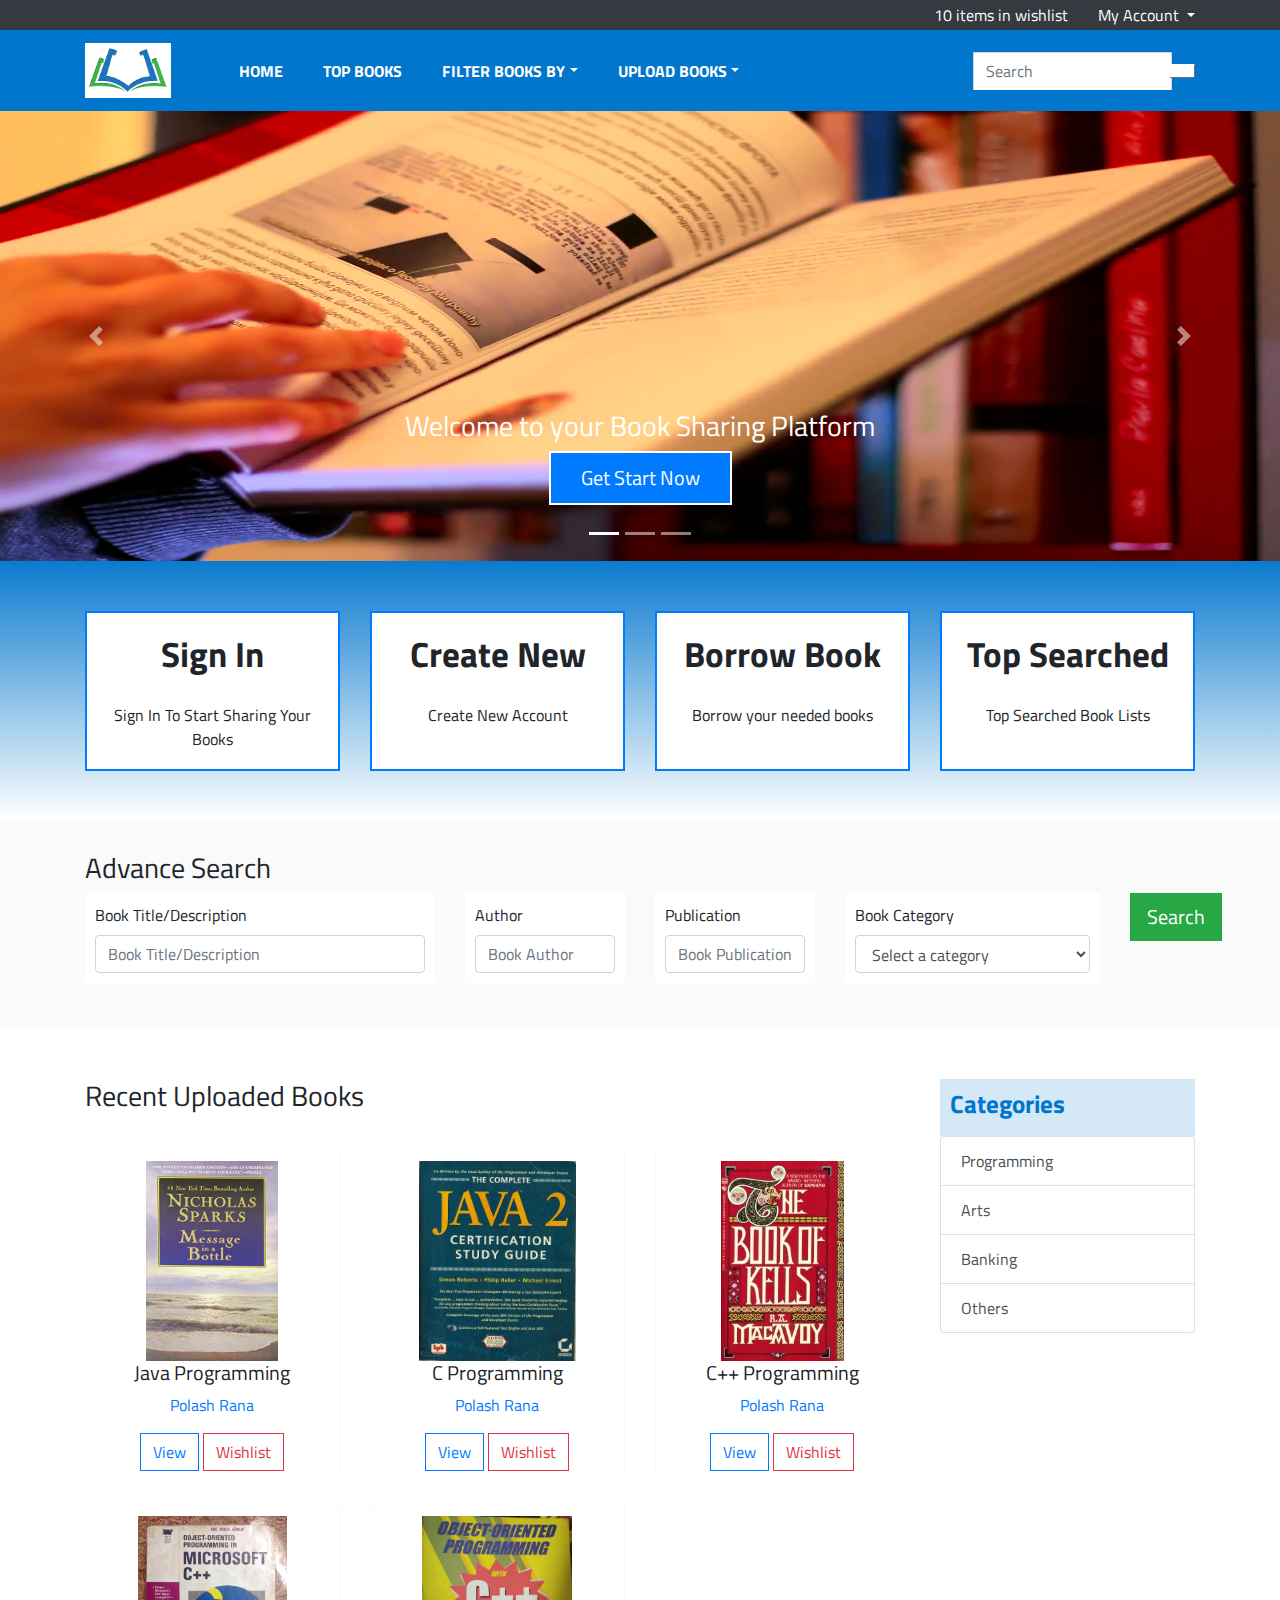
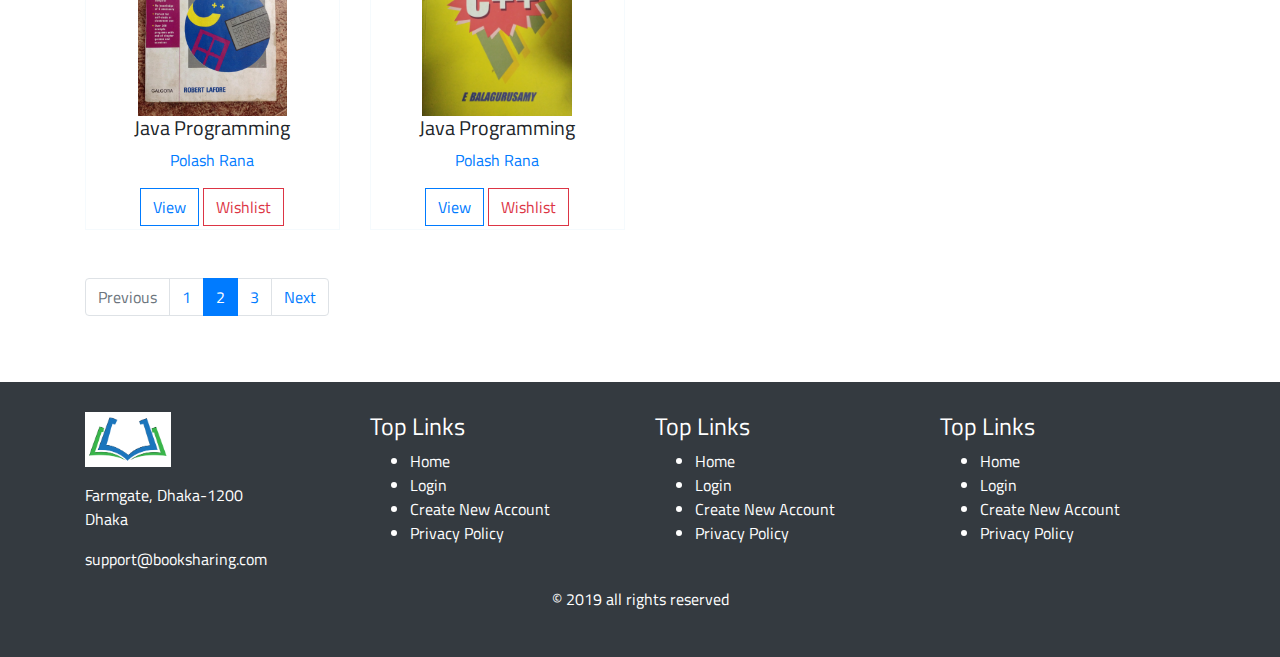
<file: public/template/book/index.html>
<!doctype html>
<html lang="en">
<head>
  <meta charset="utf-8">
  <meta name="viewport" content="width=device-width, initial-scale=1, shrink-to-fit=no">
  <meta name="description" content="">
  <meta name="author" content="Mark Otto, Jacob Thornton, and Bootstrap contributors">
  <meta name="generator" content="Jekyll v3.8.5">
  <title>Book Sharing</title>

  <!-- Bootstrap core CSS -->
  <link href="assets/css/bootstrap.min.css" rel="stylesheet">
  

  <!-- Font -->
  <link href="https://fonts.googleapis.com/css?family=Titillium+Web:300i,400,400i,600" rel="stylesheet">

  <link rel="stylesheet" href="https://use.fontawesome.com/releases/v5.8.1/css/all.css" integrity="sha384-50oBUHEmvpQ+1lW4y57PTFmhCaXp0ML5d60M1M7uH2+nqUivzIebhndOJK28anvf" crossorigin="anonymous">

  <!-- Custom CSS -->
  <link href="assets/css/custom.css" rel="stylesheet">

</head>
<body>

  <div class="top-header">
    <div class="container">
      <div class="dropdown float-right">
        <a class="dropdown-toggle pointer top-header-link" id="dropdownMenuButton" data-toggle="dropdown" aria-haspopup="true" aria-expanded="false">
          <i class="fa fa-user"></i> My Account
        </a>
        <div class="dropdown-menu" aria-labelledby="dropdownMenuButton">
          <a class="dropdown-item" href="profile.html">Profile</a>
          <a class="dropdown-item" href="dashboard.html">Dashboard</a>
          <a class="dropdown-item" href="#">Logout</a>
        </div>
      </div>
      <div class="float-right">
        <a href="" class="top-header-link"><span class="item">10</span> items in wishlist</a>
      </div>
      <div class="clearfix"></div>
    </div>
  </div>

  <div class="main-navbar">
   <nav class="navbar navbar-expand-md navbar-dark bg-dark">
    <div class="container">
      <a class="navbar-brand mr-5" href="index.html">
        <img src="assets/images/logo.jpg" class="logo-image">
      </a>
      <button class="navbar-toggler" type="button" data-toggle="collapse" data-target="#navbarsExampleDefault" aria-controls="navbarsExampleDefault" aria-expanded="false" aria-label="Toggle navigation">
        <span class="navbar-toggler-icon"></span>
      </button>

      <div class="collapse navbar-collapse" id="navbarsExampleDefault">
        <ul class="navbar-nav mr-auto">
          <li class="nav-item active">
            <a class="nav-link" href="index.html">Home <span class="sr-only">(current)</span></a>
          </li>
          <li class="nav-item">
            <a class="nav-link" href="top-books.html">Top Books</a>
          </li>
          <li class="nav-item dropdown">
            <a class="nav-link dropdown-toggle" href="#" id="dropdown01" data-toggle="dropdown" aria-haspopup="true" aria-expanded="false">Filter Books By</a>
            <div class="dropdown-menu" aria-labelledby="dropdown01">
              <a class="dropdown-item" href="#">Filter By Top Borrowed</a>
            </div>
          </li>

          <li class="nav-item dropdown">
            <a class="nav-link dropdown-toggle" href="#" id="dropdown01" data-toggle="dropdown" aria-haspopup="true" aria-expanded="false">Upload Books</a>
            <div class="dropdown-menu" aria-labelledby="dropdown01">
              <a class="dropdown-item" href="upload.html">Upload Now</a>
              <a class="dropdown-item" href="rules.html">Upload Rules</a>
            </div>
          </li>
        </ul>
        <form class="form-inline my-2 my-lg-0">
          <input class="form-control mr-sm-2 search-form" type="text" placeholder="Search" aria-label="Search">
          <button class="btn btn-secondary my-2 my-sm-0 search-button" type="submit"><i class="fa fa-search"></i></button>
        </form>
      </div>
    </div>
  </nav>
</div>

<div class="main-content">
  <!-- Carousel -->
  <div id="carouselExampleIndicators" class="carousel slide main-slider" data-ride="carousel">
    <ol class="carousel-indicators">
      <li data-target="#carouselExampleIndicators" data-slide-to="0" class="active"></li>
      <li data-target="#carouselExampleIndicators" data-slide-to="1"></li>
      <li data-target="#carouselExampleIndicators" data-slide-to="2"></li>
    </ol>
    <div class="carousel-inner">
      <div class="carousel-item active">
        <img src="assets/images/sliders/slider1.png" class="d-block w-100">
        <div class="carousel-caption d-none d-md-block">
          <h3>Welcome to your Book Sharing Platform</h3>
          <p>
            <a href="register.html" class="btn btn-primary slider-link">
              Get Start Now
            </a>
          </p>
        </div>
      </div>
      <div class="carousel-item">
        <img src="assets/images/sliders/slider2.png" class="d-block w-100" alt="...">
        <div class="carousel-caption d-none d-md-block">
          <h3>Welcome to your Book Sharing Platform</h3>
          <p>
            <a href="" class="btn btn-primary slider-link">
              New Account
            </a>
          </p>
        </div>
      </div>
      <div class="carousel-item">
        <img src="assets/images/sliders/slider3.jpg" class="d-block w-100" alt="...">
        <div class="carousel-caption d-none d-md-block">
          <h3>Welcome to your Book Sharing Platform</h3>
          <p>
            <a href="" class="btn btn-primary slider-link">
              Borrow Now
            </a>
          </p>
        </div>
      </div>
    </div>
    <a class="carousel-control-prev" href="#carouselExampleIndicators" role="button" data-slide="prev">
      <span class="carousel-control-prev-icon" aria-hidden="true"></span>
      <span class="sr-only">Previous</span>
    </a>
    <a class="carousel-control-next" href="#carouselExampleIndicators" role="button" data-slide="next">
      <span class="carousel-control-next-icon" aria-hidden="true"></span>
      <span class="sr-only">Next</span>
    </a>
  </div>
  <!-- Carousel -->


  <div class="top-body pt-4 pb-4">
    <div class="container">
      <div class="row">

        <div class="col-md-3">
          <div class="card card-body single-top-link" onclick="location.href='login.html'">
            <h4>Sign In</h4>
            <i class="fa fa-sign-in-alt"></i>
            <p>
              Sign In To Start Sharing Your Books
            </p>
          </div> <!-- Single Item -->
        </div> <!-- Single Col -->

        <div class="col-md-3">
          <div class="card card-body single-top-link"  onclick="location.href='register.html'">
            <h4>Create New</h4>
            <i class="fa fa-user"></i>
            <p>
              Create New Account
            </p>
          </div> <!-- Single Item -->
        </div> <!-- Single Col -->

        <div class="col-md-3">
          <div class="card card-body single-top-link">
            <h4>Borrow Book</h4>
            <i class="fa fa-cart-plus"></i>
            <p>
              Borrow your needed books
            </p>
          </div> <!-- Single Item -->
        </div> <!-- Single Col -->

        <div class="col-md-3">
          <div class="card card-body single-top-link">
            <h4>Top Searched</h4>
            <i class="fa fa-search"></i>
            <p>
              Top Searched Book Lists
            </p>
          </div> <!-- Single Item -->
        </div> <!-- Single Col -->

      </div>
    </div>
  </div> <!-- End Top Body Links -->

  <div class="advance-search">
    <div class="container">
      <h3>Advance Search</h3>
      <form>
        <div class="row">
          <div class="col-md-4">
            <div class="form-group">
                <label for="exampleInputEmail1">Book Title/Description</label>
                <input type="text" class="form-control" id="exampleInputEmail1" aria-describedby="emailHelp" placeholder="Book Title/Description">
              </div>
          </div>
          <div class="col-md-2">
            <div class="form-group">
                <label for="exampleInputEmail1">Author</label>
                <input type="text" class="form-control" id="exampleInputEmail1" aria-describedby="emailHelp" placeholder="Book Author">
              </div>
          </div>
          <div class="col-md-2">
            <div class="form-group">
                <label for="exampleInputEmail1">Publication</label>
                <input type="text" class="form-control" id="exampleInputEmail1" aria-describedby="emailHelp" placeholder="Book Publication">
              </div>
          </div>
          <div class="col-md-3">
            <div class="form-group">
                <label for="exampleInputEmail1">Book Category</label>
                <select class="form-control"> 
                  <option>Select a category</option>
                  <option>Java Programming</option>
                  <option>C Programming</option>
                  <option>C++ Programming</option>
                </select>
              </div>
          </div>
          <div class="col-md-1">
               <button type="submit" class="btn btn-success btn-lg" name="">
                <i class="fa fa-search"></i> Search
               </button>
          </div>
        </div>
      </form>
    </div>
  </div>

  <div class="book-list-sidebar">
    <div class="container">
      <div class="row">

        <div class="col-md-9">
          <h3>Recent Uploaded Books</h3>

          <div class="row">

            <div class="col-md-4">
              <div class="single-book">
                <img src="assets/images/books/book.jpg" alt="">
                <div class="book-short-info">
                  <h5>Java Programming</h5>
                  <p>
                    <a href="" class=""><i class="fa fa-upload"></i> Polash Rana</a>
                  </p>
                  <a href="book-view.html" class="btn btn-outline-primary"><i class="fa fa-eye"></i> View</a>
                  <a href="" class="btn btn-outline-danger"><i class="fa fa-heart"></i> Wishlist</a>
                  
                </div>
              </div>
            </div> <!-- Single Book Item -->
            <div class="col-md-4">
              <div class="single-book">
                <img src="assets/images/books/book2.jpg" alt="">
                <div class="book-short-info">
                  <h5>C Programming</h5>
                  <p>
                    <a href="" class=""><i class="fa fa-upload"></i> Polash Rana</a>
                  </p>
                  <a href="book-view.html" class="btn btn-outline-primary"><i class="fa fa-eye"></i> View</a>
                  <a href="" class="btn btn-outline-danger"><i class="fa fa-heart"></i> Wishlist</a>
                  
                </div>
              </div>
            </div> <!-- Single Book Item -->

            <div class="col-md-4">
              <div class="single-book">
                <img src="assets/images/books/book1.jpg" alt="">
                <div class="book-short-info">
                  <h5>C++ Programming</h5>
                  <p>
                    <a href="" class=""><i class="fa fa-upload"></i> Polash Rana</a>
                  </p>
                  <a href="book-view.html" class="btn btn-outline-primary"><i class="fa fa-eye"></i> View</a>
                  <a href="" class="btn btn-outline-danger"><i class="fa fa-heart"></i> Wishlist</a>
                  
                </div>
              </div>
            </div> <!-- Single Book Item -->
            <div class="col-md-4">
              <div class="single-book">
                <img src="assets/images/books/book3.jpg" alt="">
                <div class="book-short-info">
                  <h5>Java Programming</h5>
                  <p>
                    <a href="" class=""><i class="fa fa-upload"></i> Polash Rana</a>
                  </p>
                  <a href="book-view.html" class="btn btn-outline-primary"><i class="fa fa-eye"></i> View</a>
                  <a href="" class="btn btn-outline-danger"><i class="fa fa-heart"></i> Wishlist</a>
                  
                </div>
              </div>
            </div> <!-- Single Book Item -->
            <div class="col-md-4">
              <div class="single-book">
                <img src="assets/images/books/book4.jpg" alt="">
                <div class="book-short-info">
                  <h5>Java Programming</h5>
                  <p>
                    <a href="" class=""><i class="fa fa-upload"></i> Polash Rana</a>
                  </p>
                  <a href="book-view.html" class="btn btn-outline-primary"><i class="fa fa-eye"></i> View</a>
                  <a href="" class="btn btn-outline-danger"><i class="fa fa-heart"></i> Wishlist</a>
                  
                </div>
              </div>
            </div> <!-- Single Book Item -->


          </div>

          <div class="books-pagination mt-5">
            <nav aria-label="...">
              <ul class="pagination">
                <li class="page-item disabled">
                  <span class="page-link">Previous</span>
                </li>
                <li class="page-item"><a class="page-link" href="#">1</a></li>
                <li class="page-item active" aria-current="page">
                  <span class="page-link">
                    2
                    <span class="sr-only">(current)</span>
                  </span>
                </li>
                <li class="page-item"><a class="page-link" href="#">3</a></li>
                <li class="page-item">
                  <a class="page-link" href="#">Next</a>
                </li>
              </ul>
            </nav>
          </div>

        </div> <!-- Book List -->

        <div class="col-md-3">
          <div class="widget">
            <h5 class="mb-2 border-bottom pb-3">
              Categories
            </h5>

            <div class="list-group mt-3">
              <a href="#" class="list-group-item list-group-item-action">
                Programming
              </a>
              <a href="#" class="list-group-item list-group-item-action">Arts</a>
              <a href="#" class="list-group-item list-group-item-action">Banking</a>
              <a href="#" class="list-group-item list-group-item-action">Others</a>
            </div>

          </div> <!-- Single Widget -->

        </div> <!-- Sidebar -->

      </div>
    </div>
  </div>

</div>

<div class="footer-area">
  <div class="container">
    <div class="row">
      
      <div class="col-md-3">
        <img src="assets/images/logo.jpg" class="logo-image">
        <p>
          <address>
            Farmgate, Dhaka-1200
            <br>
            Dhaka
          </address>
          <a href="mailto:support@booksharing.com">support@booksharing.com</a>
        </p>
      </div>

      <div class="col-md-3">
        <h4>Top Links</h4>
        <ul>
          <li><a href="">Home</a></li>
          <li><a href="">Login</a></li>
          <li><a href="">Create New Account</a></li>
          <li><a href="">Privacy Policy</a></li>
        </ul>
      </div>


      <div class="col-md-3">
        <h4>Top Links</h4>
        <ul>
          <li><a href="">Home</a></li>
          <li><a href="">Login</a></li>
          <li><a href="">Create New Account</a></li>
          <li><a href="">Privacy Policy</a></li>
        </ul>
      </div>


      <div class="col-md-3">
        <h4>Top Links</h4>
        <ul>
          <li><a href="">Home</a></li>
          <li><a href="">Login</a></li>
          <li><a href="">Create New Account</a></li>
          <li><a href="">Privacy Policy</a></li>
        </ul>
      </div>

    </div>

    <p class="text-center">
      &copy; 2019 all rights reserved
    </p>
  </div>
</div>

<script src="assets/js/jquery-3.3.1.min.js"></script>
<script src="assets/js/popper.min.js"></script>
<script src="assets/js/bootstrap.min.js"></script>

</body>
</html>
</file>
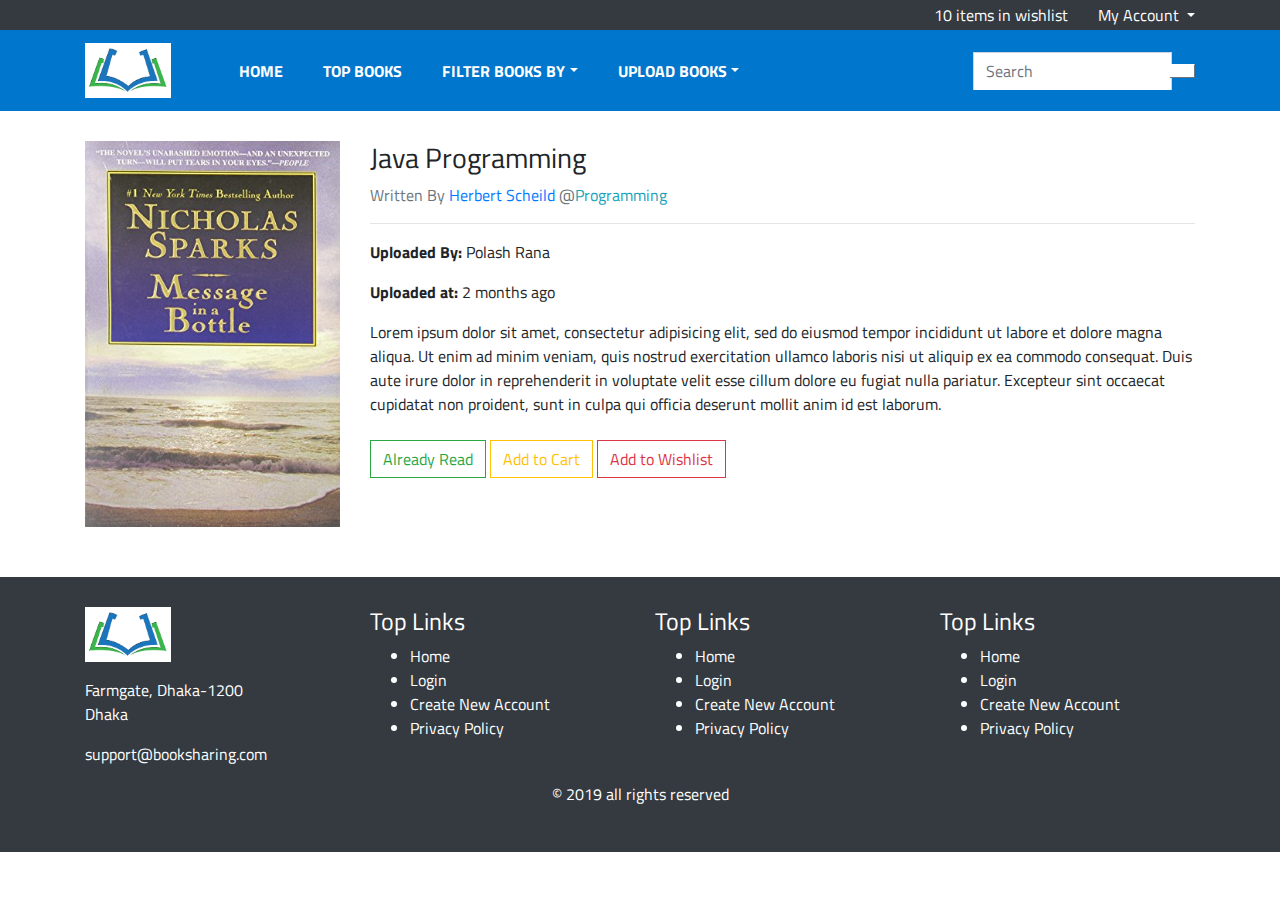
<file: public/template/book/book-view.html>
<!doctype html>
<html lang="en">
<head>
  <meta charset="utf-8">
  <meta name="viewport" content="width=device-width, initial-scale=1, shrink-to-fit=no">
  <meta name="description" content="">
  <meta name="author" content="Mark Otto, Jacob Thornton, and Bootstrap contributors">
  <meta name="generator" content="Jekyll v3.8.5">
  <title>Book Sharing</title>

  <!-- Bootstrap core CSS -->
  <link href="assets/css/bootstrap.min.css" rel="stylesheet">
  

  <!-- Font -->
  <link href="https://fonts.googleapis.com/css?family=Titillium+Web:300i,400,400i,600" rel="stylesheet">

  <link rel="stylesheet" href="https://use.fontawesome.com/releases/v5.8.1/css/all.css" integrity="sha384-50oBUHEmvpQ+1lW4y57PTFmhCaXp0ML5d60M1M7uH2+nqUivzIebhndOJK28anvf" crossorigin="anonymous">

  <!-- Custom CSS -->
  <link href="assets/css/custom.css" rel="stylesheet">

</head>
<body>

  <div class="top-header">
    <div class="container">
      <div class="dropdown float-right">
        <a class="dropdown-toggle pointer top-header-link" id="dropdownMenuButton" data-toggle="dropdown" aria-haspopup="true" aria-expanded="false">
          <i class="fa fa-user"></i> My Account
        </a>
        <div class="dropdown-menu" aria-labelledby="dropdownMenuButton">
          <a class="dropdown-item" href="profile.html">Profile</a>
          <a class="dropdown-item" href="dashboard.html">Dashboard</a>
          <a class="dropdown-item" href="#">Logout</a>
        </div>
      </div>
      <div class="float-right">
        <a href="" class="top-header-link"><span class="item">10</span> items in wishlist</a>
      </div>
      <div class="clearfix"></div>
    </div>
  </div>

  <div class="main-navbar">
   <nav class="navbar navbar-expand-md navbar-dark bg-dark">
    <div class="container">
      <a class="navbar-brand mr-5" href="index.html">
        <img src="assets/images/logo.jpg" class="logo-image">
      </a>
      <button class="navbar-toggler" type="button" data-toggle="collapse" data-target="#navbarsExampleDefault" aria-controls="navbarsExampleDefault" aria-expanded="false" aria-label="Toggle navigation">
        <span class="navbar-toggler-icon"></span>
      </button>

      <div class="collapse navbar-collapse" id="navbarsExampleDefault">
        <ul class="navbar-nav mr-auto">
          <li class="nav-item active">
            <a class="nav-link" href="index.html">Home <span class="sr-only">(current)</span></a>
          </li>
          <li class="nav-item">
            <a class="nav-link" href="top-books.html">Top Books</a>
          </li>
          <li class="nav-item dropdown">
            <a class="nav-link dropdown-toggle" href="#" id="dropdown01" data-toggle="dropdown" aria-haspopup="true" aria-expanded="false">Filter Books By</a>
            <div class="dropdown-menu" aria-labelledby="dropdown01">
              <a class="dropdown-item" href="#">Filter By Top Borrowed</a>
            </div>
          </li>

          <li class="nav-item dropdown">
            <a class="nav-link dropdown-toggle" href="#" id="dropdown01" data-toggle="dropdown" aria-haspopup="true" aria-expanded="false">Upload Books</a>
            <div class="dropdown-menu" aria-labelledby="dropdown01">
              <a class="dropdown-item" href="upload.html">Upload Now</a>
              <a class="dropdown-item" href="rules.html">Upload Rules</a>
            </div>
          </li>
        </ul>
        <form class="form-inline my-2 my-lg-0">
          <input class="form-control mr-sm-2 search-form" type="text" placeholder="Search" aria-label="Search">
          <button class="btn btn-secondary my-2 my-sm-0 search-button" type="submit"><i class="fa fa-search"></i></button>
        </form>
      </div>
    </div>
  </nav>
</div>

<div class="main-content">

  <div class="book-show-area">
    <div class="container">
      <div class="row">

        <div class="col-md-3">
          
          <img src="assets/images/books/book.jpg" class="img img-fluid" />
        </div>
        <div class="col-md-9">
          <h3>Java Programming</h3>
          <p class="text-muted">Written By 
            <span class="text-primary">Herbert Scheild</span> @<span class="text-info">Programming</span>
          </p>
          <hr>
          <p><strong>Uploaded By: </strong> Polash Rana</p>
          <p><strong>Uploaded at: </strong> 2 months ago</p>
          <div class="book-description">
            Lorem ipsum dolor sit amet, consectetur adipisicing elit, sed do eiusmod
            tempor incididunt ut labore et dolore magna aliqua. Ut enim ad minim veniam,
            quis nostrud exercitation ullamco laboris nisi ut aliquip ex ea commodo
            consequat. Duis aute irure dolor in reprehenderit in voluptate velit esse
            cillum dolore eu fugiat nulla pariatur. Excepteur sint occaecat cupidatat non
            proident, sunt in culpa qui officia deserunt mollit anim id est laborum.
          </div>

          <div class="book-buttons mt-4">
              <a href="" class="btn btn-outline-success"><i class="fa fa-check"></i> Already Read</a>
              <a href="book-view.html" class="btn btn-outline-warning"><i class="fa fa-cart-plus"></i> Add to Cart</a>
              <a href="" class="btn btn-outline-danger"><i class="fa fa-heart"></i> Add to Wishlist</a>
          </div>
        </div>

      </div>
    </div>
  </div>

</div>

<div class="footer-area">
  <div class="container">
    <div class="row">
      
      <div class="col-md-3">
        <img src="assets/images/logo.jpg" class="logo-image">
        <p>
          <address>
            Farmgate, Dhaka-1200
            <br>
            Dhaka
          </address>
          <a href="mailto:support@booksharing.com">support@booksharing.com</a>
        </p>
      </div>

      <div class="col-md-3">
        <h4>Top Links</h4>
        <ul>
          <li><a href="">Home</a></li>
          <li><a href="">Login</a></li>
          <li><a href="">Create New Account</a></li>
          <li><a href="">Privacy Policy</a></li>
        </ul>
      </div>


      <div class="col-md-3">
        <h4>Top Links</h4>
        <ul>
          <li><a href="">Home</a></li>
          <li><a href="">Login</a></li>
          <li><a href="">Create New Account</a></li>
          <li><a href="">Privacy Policy</a></li>
        </ul>
      </div>


      <div class="col-md-3">
        <h4>Top Links</h4>
        <ul>
          <li><a href="">Home</a></li>
          <li><a href="">Login</a></li>
          <li><a href="">Create New Account</a></li>
          <li><a href="">Privacy Policy</a></li>
        </ul>
      </div>

    </div>

    <p class="text-center">
      &copy; 2019 all rights reserved
    </p>
  </div>
</div>

<script src="assets/js/jquery-3.3.1.min.js"></script>
<script src="assets/js/popper.min.js"></script>
<script src="assets/js/bootstrap.min.js"></script>

</body>
</html>
</file>
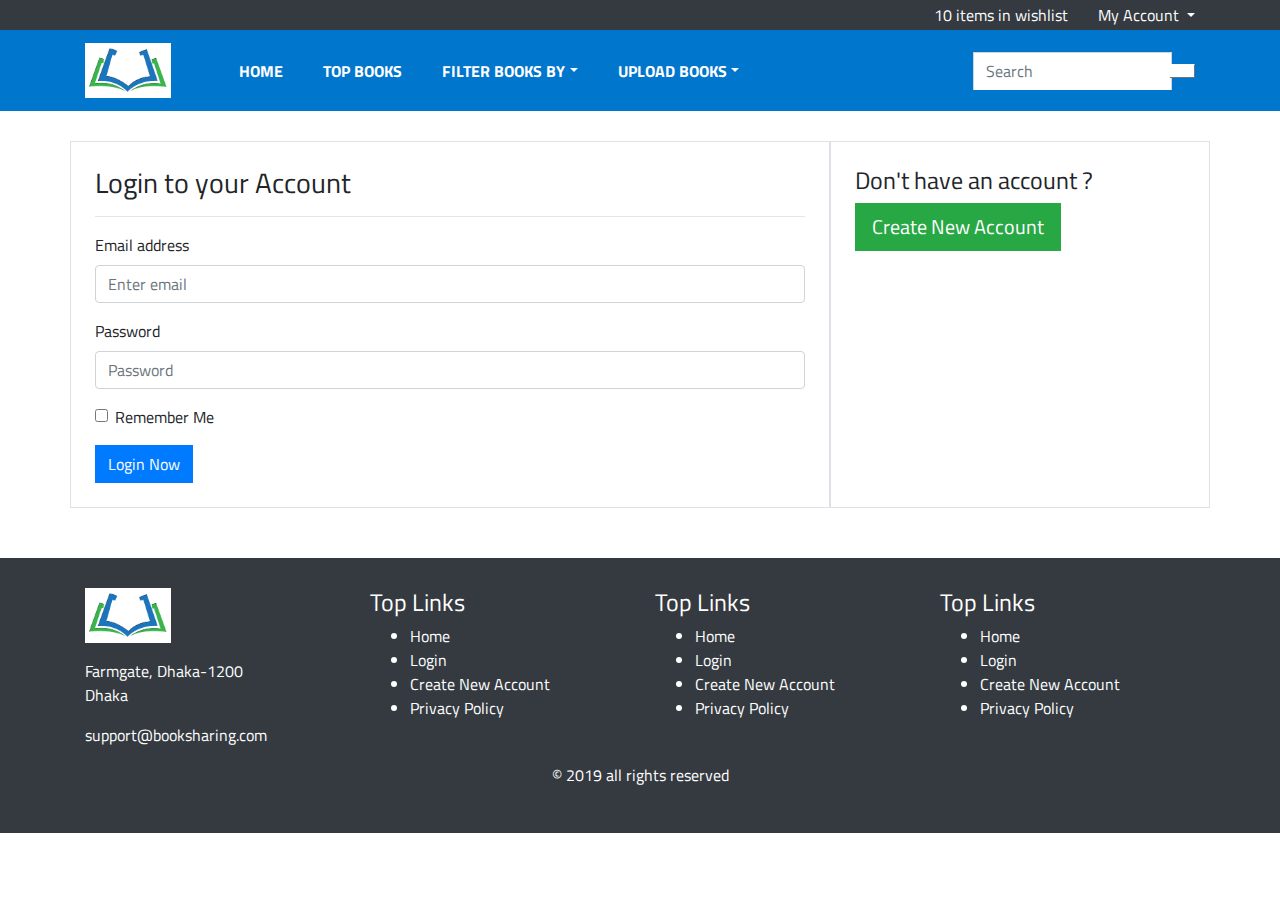
<file: public/template/book/login.html>
<!doctype html>
<html lang="en">
<head>
  <meta charset="utf-8">
  <meta name="viewport" content="width=device-width, initial-scale=1, shrink-to-fit=no">
  <meta name="description" content="">
  <meta name="author" content="Mark Otto, Jacob Thornton, and Bootstrap contributors">
  <meta name="generator" content="Jekyll v3.8.5">
  <title>Book Sharing</title>

  <!-- Bootstrap core CSS -->
  <link href="assets/css/bootstrap.min.css" rel="stylesheet">
  

  <!-- Font -->
  <link href="https://fonts.googleapis.com/css?family=Titillium+Web:300i,400,400i,600" rel="stylesheet">

  <link rel="stylesheet" href="https://use.fontawesome.com/releases/v5.8.1/css/all.css" integrity="sha384-50oBUHEmvpQ+1lW4y57PTFmhCaXp0ML5d60M1M7uH2+nqUivzIebhndOJK28anvf" crossorigin="anonymous">

  <!-- Custom CSS -->
  <link href="assets/css/custom.css" rel="stylesheet">

</head>
<body>

  <div class="top-header">
    <div class="container">
      <div class="dropdown float-right">
        <a class="dropdown-toggle pointer top-header-link" id="dropdownMenuButton" data-toggle="dropdown" aria-haspopup="true" aria-expanded="false">
          <i class="fa fa-user"></i> My Account
        </a>
        <div class="dropdown-menu" aria-labelledby="dropdownMenuButton">
          <a class="dropdown-item" href="profile.html">Profile</a>
          <a class="dropdown-item" href="dashboard.html">Dashboard</a>
          <a class="dropdown-item" href="#">Logout</a>
        </div>
      </div>
      <div class="float-right">
        <a href="" class="top-header-link"><span class="item">10</span> items in wishlist</a>
      </div>
      <div class="clearfix"></div>
    </div>
  </div>

  <div class="main-navbar">
   <nav class="navbar navbar-expand-md navbar-dark bg-dark">
    <div class="container">
      <a class="navbar-brand mr-5" href="index.html">
        <img src="assets/images/logo.jpg" class="logo-image">
      </a>
      <button class="navbar-toggler" type="button" data-toggle="collapse" data-target="#navbarsExampleDefault" aria-controls="navbarsExampleDefault" aria-expanded="false" aria-label="Toggle navigation">
        <span class="navbar-toggler-icon"></span>
      </button>

      <div class="collapse navbar-collapse" id="navbarsExampleDefault">
        <ul class="navbar-nav mr-auto">
          <li class="nav-item active">
            <a class="nav-link" href="index.html">Home <span class="sr-only">(current)</span></a>
          </li>
          <li class="nav-item">
            <a class="nav-link" href="top-books.html">Top Books</a>
          </li>
          <li class="nav-item dropdown">
            <a class="nav-link dropdown-toggle" href="#" id="dropdown01" data-toggle="dropdown" aria-haspopup="true" aria-expanded="false">Filter Books By</a>
            <div class="dropdown-menu" aria-labelledby="dropdown01">
              <a class="dropdown-item" href="#">Filter By Top Borrowed</a>
            </div>
          </li>

          <li class="nav-item dropdown">
            <a class="nav-link dropdown-toggle" href="#" id="dropdown01" data-toggle="dropdown" aria-haspopup="true" aria-expanded="false">Upload Books</a>
            <div class="dropdown-menu" aria-labelledby="dropdown01">
              <a class="dropdown-item" href="upload.html">Upload Now</a>
              <a class="dropdown-item" href="rules.html">Upload Rules</a>
            </div>
          </li>
        </ul>
        <form class="form-inline my-2 my-lg-0">
          <input class="form-control mr-sm-2 search-form" type="text" placeholder="Search" aria-label="Search">
          <button class="btn btn-secondary my-2 my-sm-0 search-button" type="submit"><i class="fa fa-search"></i></button>
        </form>
      </div>
    </div>
  </nav>
</div>

<div class="main-content">

  <div class="login-area page-area">
    <div class="container">
      <div class="row">
          <div class="col-md-8 border p-4">
            <form>
              <h3>Login to your Account</h3>
              <hr>
              <div class="form-group">
                <label for="exampleInputEmail1">Email address</label>
                <input type="email" class="form-control" id="exampleInputEmail1" aria-describedby="emailHelp" placeholder="Enter email">
              </div>
              <div class="form-group">
                <label for="exampleInputPassword1">Password</label>
                <input type="password" class="form-control" id="exampleInputPassword1" placeholder="Password">
              </div>
              <div class="form-group form-check">
                <input type="checkbox" class="form-check-input" id="exampleCheck1">
                <label class="form-check-label" for="exampleCheck1">Remember Me</label>
              </div>
              <button type="submit" class="btn btn-primary">Login Now</button>
            </form>
          </div>
          <div class="col-md-4 border p-4">
            <h4>Don't have an account  ?</h4>
            <p>
              <a href="register.html" class="btn btn-success btn-lg">Create New Account</a>
            </p>
          </div>
      </div>
    </div>
  </div>

</div>

<div class="footer-area">
  <div class="container">
    <div class="row">
      
      <div class="col-md-3">
        <img src="assets/images/logo.jpg" class="logo-image">
        <p>
          <address>
            Farmgate, Dhaka-1200
            <br>
            Dhaka
          </address>
          <a href="mailto:support@booksharing.com">support@booksharing.com</a>
        </p>
      </div>

      <div class="col-md-3">
        <h4>Top Links</h4>
        <ul>
          <li><a href="">Home</a></li>
          <li><a href="">Login</a></li>
          <li><a href="">Create New Account</a></li>
          <li><a href="">Privacy Policy</a></li>
        </ul>
      </div>


      <div class="col-md-3">
        <h4>Top Links</h4>
        <ul>
          <li><a href="">Home</a></li>
          <li><a href="">Login</a></li>
          <li><a href="">Create New Account</a></li>
          <li><a href="">Privacy Policy</a></li>
        </ul>
      </div>


      <div class="col-md-3">
        <h4>Top Links</h4>
        <ul>
          <li><a href="">Home</a></li>
          <li><a href="">Login</a></li>
          <li><a href="">Create New Account</a></li>
          <li><a href="">Privacy Policy</a></li>
        </ul>
      </div>

    </div>

    <p class="text-center">
      &copy; 2019 all rights reserved
    </p>
  </div>
</div>

<script src="assets/js/jquery-3.3.1.min.js"></script>
<script src="assets/js/popper.min.js"></script>
<script src="assets/js/bootstrap.min.js"></script>

</body>
</html>
</file>
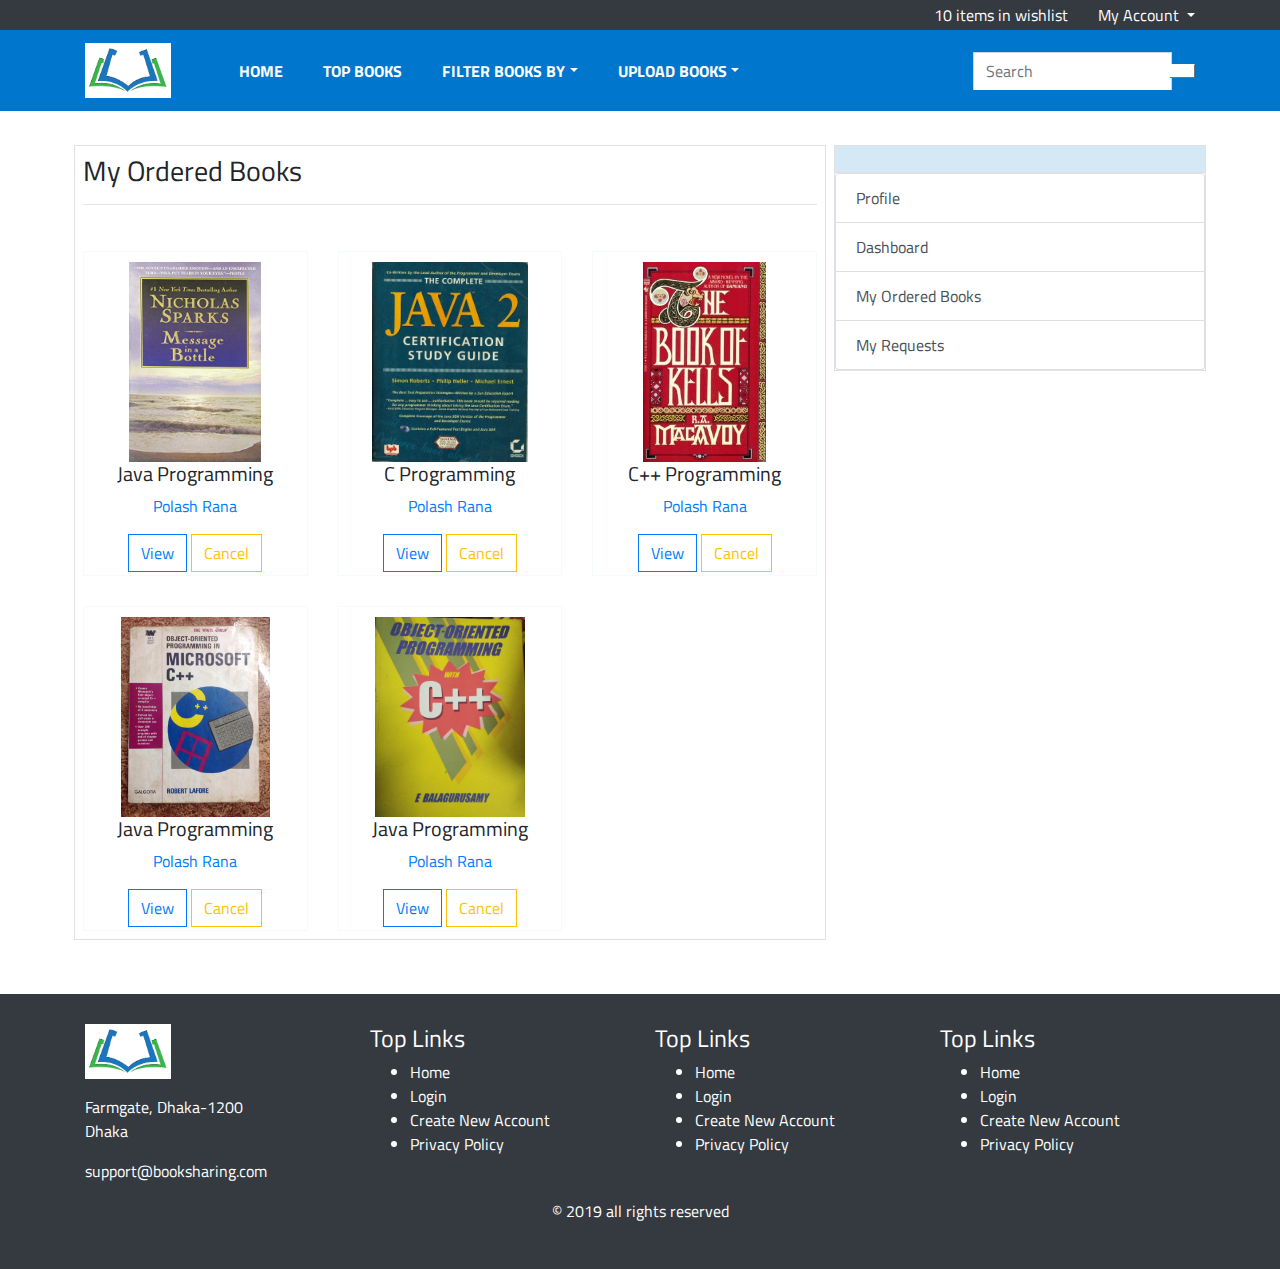
<file: public/template/book/ordered-books.html>
<!doctype html>
<html lang="en">
<head>
  <meta charset="utf-8">
  <meta name="viewport" content="width=device-width, initial-scale=1, shrink-to-fit=no">
  <meta name="description" content="">
  <meta name="author" content="Mark Otto, Jacob Thornton, and Bootstrap contributors">
  <meta name="generator" content="Jekyll v3.8.5">
  <title>Book Sharing</title>

  <!-- Bootstrap core CSS -->
  <link href="assets/css/bootstrap.min.css" rel="stylesheet">
  

  <!-- Font -->
  <link href="https://fonts.googleapis.com/css?family=Titillium+Web:300i,400,400i,600" rel="stylesheet">

  <link rel="stylesheet" href="https://use.fontawesome.com/releases/v5.8.1/css/all.css" integrity="sha384-50oBUHEmvpQ+1lW4y57PTFmhCaXp0ML5d60M1M7uH2+nqUivzIebhndOJK28anvf" crossorigin="anonymous">

  <!-- Custom CSS -->
  <link href="assets/css/custom.css" rel="stylesheet">

</head>
<body>

  <div class="top-header">
    <div class="container">
      <div class="dropdown float-right">
        <a class="dropdown-toggle pointer top-header-link" id="dropdownMenuButton" data-toggle="dropdown" aria-haspopup="true" aria-expanded="false">
          <i class="fa fa-user"></i> My Account
        </a>
        <div class="dropdown-menu" aria-labelledby="dropdownMenuButton">
          <a class="dropdown-item" href="profile.html">Profile</a>
          <a class="dropdown-item" href="dashboard.html">Dashboard</a>
          <a class="dropdown-item" href="#">Logout</a>
        </div>
      </div>
      <div class="float-right">
        <a href="" class="top-header-link"><span class="item">10</span> items in wishlist</a>
      </div>
      <div class="clearfix"></div>
    </div>
  </div>

  <div class="main-navbar">
   <nav class="navbar navbar-expand-md navbar-dark bg-dark">
    <div class="container">
      <a class="navbar-brand mr-5" href="index.html">
        <img src="assets/images/logo.jpg" class="logo-image">
      </a>
      <button class="navbar-toggler" type="button" data-toggle="collapse" data-target="#navbarsExampleDefault" aria-controls="navbarsExampleDefault" aria-expanded="false" aria-label="Toggle navigation">
        <span class="navbar-toggler-icon"></span>
      </button>

      <div class="collapse navbar-collapse" id="navbarsExampleDefault">
        <ul class="navbar-nav mr-auto">
          <li class="nav-item active">
            <a class="nav-link" href="index.html">Home <span class="sr-only">(current)</span></a>
          </li>
          <li class="nav-item">
            <a class="nav-link" href="top-books.html">Top Books</a>
          </li>
          <li class="nav-item dropdown">
            <a class="nav-link dropdown-toggle" href="#" id="dropdown01" data-toggle="dropdown" aria-haspopup="true" aria-expanded="false">Filter Books By</a>
            <div class="dropdown-menu" aria-labelledby="dropdown01">
              <a class="dropdown-item" href="#">Filter By Top Borrowed</a>
            </div>
          </li>

          <li class="nav-item dropdown">
            <a class="nav-link dropdown-toggle" href="#" id="dropdown01" data-toggle="dropdown" aria-haspopup="true" aria-expanded="false">Upload Books</a>
            <div class="dropdown-menu" aria-labelledby="dropdown01">
              <a class="dropdown-item" href="upload.html">Upload Now</a>
              <a class="dropdown-item" href="rules.html">Upload Rules</a>
            </div>
          </li>
        </ul>
        <form class="form-inline my-2 my-lg-0">
          <input class="form-control mr-sm-2 search-form" type="text" placeholder="Search" aria-label="Search">
          <button class="btn btn-secondary my-2 my-sm-0 search-button" type="submit"><i class="fa fa-search"></i></button>
        </form>
      </div>
    </div>
  </nav>
</div>

<div class="main-content">

  <div class="login-area page-area">
    <div class="container">
      <div class="row">
          <div class="col-md-8 p-1">
            <div class="profile-tab border p-2">
              <h3 class="">My Ordered Books</h3>
              <hr>
              <div>
                
              <div class="row">

                <div class="col-md-4">
                  <div class="single-book">
                    <img src="assets/images/books/book.jpg" alt="">
                    <div class="book-short-info">
                      <h5>Java Programming</h5>
                      <p>
                        <a href="" class=""><i class="fa fa-upload"></i> Polash Rana</a>
                      </p>
                      <a href="book-view.html" class="btn btn-outline-primary"><i class="fa fa-eye"></i> View</a>
                      <a href="" class="btn btn-outline-warning"><i class="fa fa-times"></i> Cancel</a>
                      
                    </div>
                  </div>
                </div> <!-- Single Book Item -->
                <div class="col-md-4">
                  <div class="single-book">
                    <img src="assets/images/books/book2.jpg" alt="">
                    <div class="book-short-info">
                      <h5>C Programming</h5>
                      <p>
                        <a href="" class=""><i class="fa fa-upload"></i> Polash Rana</a>
                      </p>
                      <a href="book-view.html" class="btn btn-outline-primary"><i class="fa fa-eye"></i> View</a>
                      <a href="" class="btn btn-outline-warning"><i class="fa fa-times"></i> Cancel</a>
                      
                    </div>
                  </div>
                </div> <!-- Single Book Item -->

                <div class="col-md-4">
                  <div class="single-book">
                    <img src="assets/images/books/book1.jpg" alt="">
                    <div class="book-short-info">
                      <h5>C++ Programming</h5>
                      <p>
                        <a href="" class=""><i class="fa fa-upload"></i> Polash Rana</a>
                      </p>
                      <a href="book-view.html" class="btn btn-outline-primary"><i class="fa fa-eye"></i> View</a>
                      <a href="" class="btn btn-outline-warning"><i class="fa fa-times"></i> Cancel</a>                      
                    </div>
                  </div>
                </div> <!-- Single Book Item -->
                <div class="col-md-4">
                  <div class="single-book">
                    <img src="assets/images/books/book3.jpg" alt="">
                    <div class="book-short-info">
                      <h5>Java Programming</h5>
                      <p>
                        <a href="" class=""><i class="fa fa-upload"></i> Polash Rana</a>
                      </p>
                      <a href="book-view.html" class="btn btn-outline-primary"><i class="fa fa-eye"></i> View</a>
                      <a href="" class="btn btn-outline-warning"><i class="fa fa-times"></i> Cancel</a>
                      
                    </div>
                  </div>
                </div> <!-- Single Book Item -->
                <div class="col-md-4">
                  <div class="single-book">
                    <img src="assets/images/books/book4.jpg" alt="">
                    <div class="book-short-info">
                      <h5>Java Programming</h5>
                      <p>
                        <a href="" class=""><i class="fa fa-upload"></i> Polash Rana</a>
                      </p>
                      <a href="book-view.html" class="btn btn-outline-primary"><i class="fa fa-eye"></i> View</a>
                      <a href="" class="btn btn-outline-warning"><i class="fa fa-times"></i> Cancel</a>
                      
                    </div>
                  </div>
                </div> <!-- Single Book Item -->


              </div>
              </div>

            </div>
          </div>
          <div class="col-md-4 p-1">
            <div class="profile-sidebar border">
              <div class="widget">
                <h5 class="mb-2 border-bottom pb-3">
                  <i class="fa fa-user default-user"></i>
                </h5>

                <div class="list-group mt-3">
                  <a href="profile.html" class="list-group-item list-group-item-action">
                    Profile
                  </a>
                  <a href="dashboard.html" class="list-group-item list-group-item-action">
                    Dashboard
                  </a>
                  <a href="#" class="list-group-item list-group-item-action">
                    My Ordered Books
                  </a>
                  <a href="#" class="list-group-item list-group-item-action">
                    My Requests
                  </a>
                </div>

              </div> <!-- Single Widget -->
            </div>
          </div>
      </div>
    </div>
  </div>

</div>

<div class="footer-area">
  <div class="container">
    <div class="row">
      
      <div class="col-md-3">
        <img src="assets/images/logo.jpg" class="logo-image">
        <p>
          <address>
            Farmgate, Dhaka-1200
            <br>
            Dhaka
          </address>
          <a href="mailto:support@booksharing.com">support@booksharing.com</a>
        </p>
      </div>

      <div class="col-md-3">
        <h4>Top Links</h4>
        <ul>
          <li><a href="">Home</a></li>
          <li><a href="">Login</a></li>
          <li><a href="">Create New Account</a></li>
          <li><a href="">Privacy Policy</a></li>
        </ul>
      </div>


      <div class="col-md-3">
        <h4>Top Links</h4>
        <ul>
          <li><a href="">Home</a></li>
          <li><a href="">Login</a></li>
          <li><a href="">Create New Account</a></li>
          <li><a href="">Privacy Policy</a></li>
        </ul>
      </div>


      <div class="col-md-3">
        <h4>Top Links</h4>
        <ul>
          <li><a href="">Home</a></li>
          <li><a href="">Login</a></li>
          <li><a href="">Create New Account</a></li>
          <li><a href="">Privacy Policy</a></li>
        </ul>
      </div>

    </div>

    <p class="text-center">
      &copy; 2019 all rights reserved
    </p>
  </div>
</div>

<script src="assets/js/jquery-3.3.1.min.js"></script>
<script src="assets/js/popper.min.js"></script>
<script src="assets/js/bootstrap.min.js"></script>

</body>
</html>
</file>
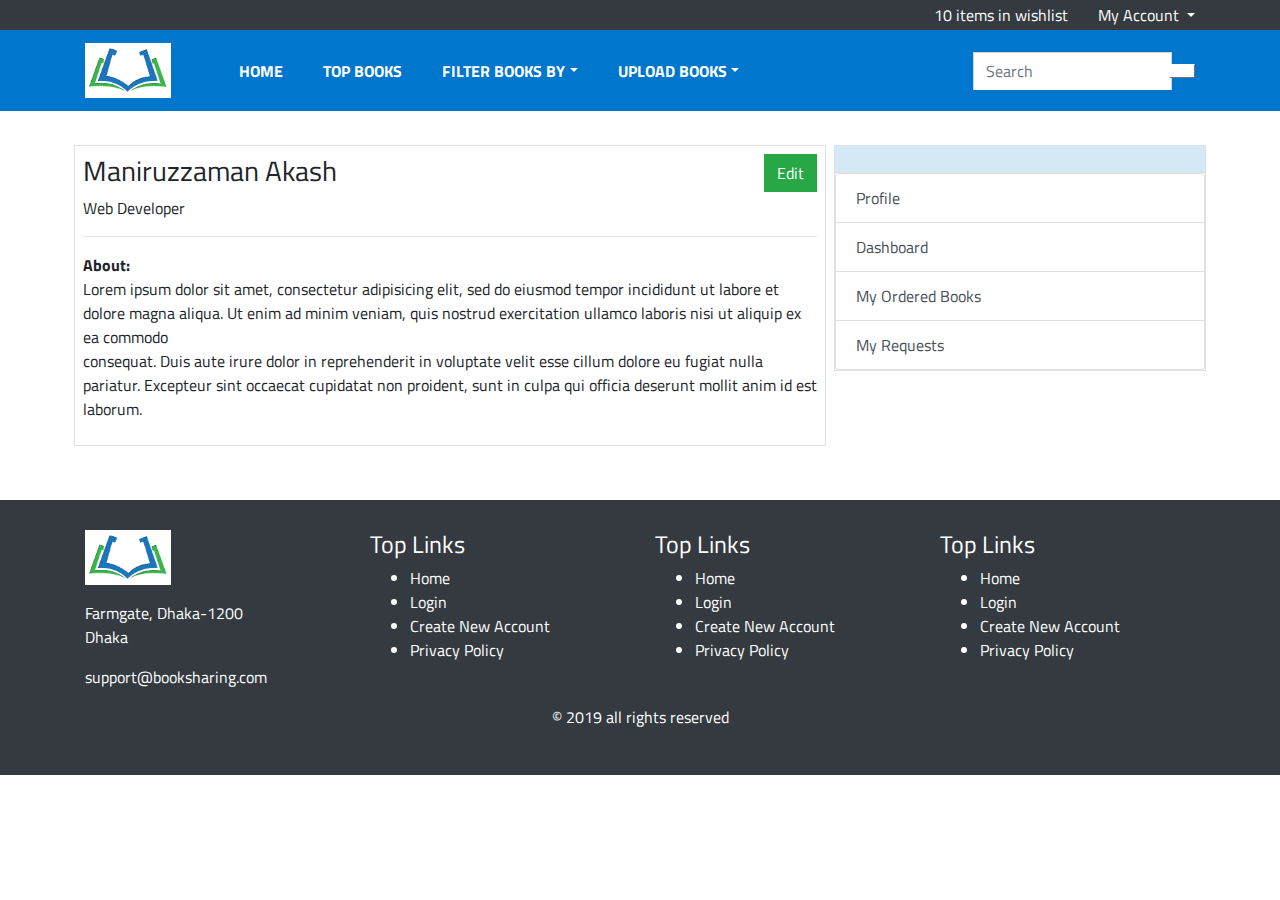
<file: public/template/book/profile.html>
<!doctype html>
<html lang="en">
<head>
  <meta charset="utf-8">
  <meta name="viewport" content="width=device-width, initial-scale=1, shrink-to-fit=no">
  <meta name="description" content="">
  <meta name="author" content="Mark Otto, Jacob Thornton, and Bootstrap contributors">
  <meta name="generator" content="Jekyll v3.8.5">
  <title>Book Sharing</title>

  <!-- Bootstrap core CSS -->
  <link href="assets/css/bootstrap.min.css" rel="stylesheet">
  

  <!-- Font -->
  <link href="https://fonts.googleapis.com/css?family=Titillium+Web:300i,400,400i,600" rel="stylesheet">

  <link rel="stylesheet" href="https://use.fontawesome.com/releases/v5.8.1/css/all.css" integrity="sha384-50oBUHEmvpQ+1lW4y57PTFmhCaXp0ML5d60M1M7uH2+nqUivzIebhndOJK28anvf" crossorigin="anonymous">

  <!-- Custom CSS -->
  <link href="assets/css/custom.css" rel="stylesheet">

</head>
<body>

  <div class="top-header">
    <div class="container">
      <div class="dropdown float-right">
        <a class="dropdown-toggle pointer top-header-link" id="dropdownMenuButton" data-toggle="dropdown" aria-haspopup="true" aria-expanded="false">
          <i class="fa fa-user"></i> My Account
        </a>
        <div class="dropdown-menu" aria-labelledby="dropdownMenuButton">
          <a class="dropdown-item" href="profile.html">Profile</a>
          <a class="dropdown-item" href="dashboard.html">Dashboard</a>
          <a class="dropdown-item" href="#">Logout</a>
        </div>
      </div>
      <div class="float-right">
        <a href="" class="top-header-link"><span class="item">10</span> items in wishlist</a>
      </div>
      <div class="clearfix"></div>
    </div>
  </div>

  <div class="main-navbar">
   <nav class="navbar navbar-expand-md navbar-dark bg-dark">
    <div class="container">
      <a class="navbar-brand mr-5" href="index.html">
        <img src="assets/images/logo.jpg" class="logo-image">
      </a>
      <button class="navbar-toggler" type="button" data-toggle="collapse" data-target="#navbarsExampleDefault" aria-controls="navbarsExampleDefault" aria-expanded="false" aria-label="Toggle navigation">
        <span class="navbar-toggler-icon"></span>
      </button>

      <div class="collapse navbar-collapse" id="navbarsExampleDefault">
        <ul class="navbar-nav mr-auto">
          <li class="nav-item active">
            <a class="nav-link" href="index.html">Home <span class="sr-only">(current)</span></a>
          </li>
          <li class="nav-item">
            <a class="nav-link" href="top-books.html">Top Books</a>
          </li>
          <li class="nav-item dropdown">
            <a class="nav-link dropdown-toggle" href="#" id="dropdown01" data-toggle="dropdown" aria-haspopup="true" aria-expanded="false">Filter Books By</a>
            <div class="dropdown-menu" aria-labelledby="dropdown01">
              <a class="dropdown-item" href="#">Filter By Top Borrowed</a>
            </div>
          </li>

          <li class="nav-item dropdown">
            <a class="nav-link dropdown-toggle" href="#" id="dropdown01" data-toggle="dropdown" aria-haspopup="true" aria-expanded="false">Upload Books</a>
            <div class="dropdown-menu" aria-labelledby="dropdown01">
              <a class="dropdown-item" href="upload.html">Upload Now</a>
              <a class="dropdown-item" href="rules.html">Upload Rules</a>
            </div>
          </li>
        </ul>
        <form class="form-inline my-2 my-lg-0">
          <input class="form-control mr-sm-2 search-form" type="text" placeholder="Search" aria-label="Search">
          <button class="btn btn-secondary my-2 my-sm-0 search-button" type="submit"><i class="fa fa-search"></i></button>
        </form>
      </div>
    </div>
  </nav>
</div>

<div class="main-content">

  <div class="login-area page-area">
    <div class="container">
      <div class="row">
          <div class="col-md-8 p-1">
            <div class="profile-tab border p-2">
              <h3 class="float-left">Maniruzzaman Akash</h3>
              <div class="float-right">
                <a href="#profileEditModal" data-toggle="modal" class="btn btn-success"><i class="fa fa-edit"></i> Edit</a>
              </div>
              <div class="clearfix"></div>
              <p>Web Developer</p>
              <hr>
              <div>
                <strong>About: </strong>
                <p>
                  Lorem ipsum dolor sit amet, consectetur adipisicing elit, sed do eiusmod
                  tempor incididunt ut labore et dolore magna aliqua. Ut enim ad minim veniam,
                  quis nostrud exercitation ullamco laboris nisi ut aliquip ex ea commodo
                  <br>
                  consequat. Duis aute irure dolor in reprehenderit in voluptate velit esse
                  cillum dolore eu fugiat nulla pariatur. Excepteur sint occaecat cupidatat non
                  proident, sunt in culpa qui officia deserunt mollit anim id est laborum.
                </p>
              </div>
            

              <!-- Profile Edit Modal -->
              <div class="modal fade" id="profileEditModal" tabindex="-1" role="dialog" aria-labelledby="exampleModalLabel" aria-hidden="true">
                <div class="modal-dialog modal-lg" role="document">
                  <div class="modal-content">
                    <div class="modal-header">
                      <h5 class="modal-title" id="exampleModalLabel">Edit Your Profile</h5>
                      <button type="button" class="close" data-dismiss="modal" aria-label="Close">
                        <span aria-hidden="true">&times;</span>
                      </button>
                    </div>
                    <div class="modal-body">
                       <form>
                          <div class="row">
                            <div class="col-md-6">
                                <div class="form-group">
                                <label for="exampleInputEmail1">First Name</label>
                                <input type="text" class="form-control" id="exampleInputEmail1" aria-describedby="emailHelp" placeholder="Enter first name">
                              </div>
                            </div>
                            <div class="col-md-6">
                              <div class="form-group">
                                <label for="exampleInputEmail1">Last Name</label>
                                <input type="text" class="form-control" id="exampleInputEmail1" aria-describedby="emailHelp" placeholder="Enter last name">
                              </div>
                            </div>
                          </div>
                          <div class="row">
                            <div class="col-md-6">
                              <div class="form-group">
                                <label for="exampleInputEmail1">Email address</label>
                                <input type="email" class="form-control" id="exampleInputEmail1" aria-describedby="emailHelp" placeholder="Enter email">
                              </div>
                            </div>
                            <div class="col-md-6">
                              <div class="form-group">
                                <label for="exampleInputEmail1">Username</label>
                                <input type="email" class="form-control" id="exampleInputEmail1" aria-describedby="emailHelp" placeholder="Enter email">
                              </div>
                            </div>
                          </div>
                          
                          <div class="row">
                            <div class="col-md-12">
                              <div class="form-group">
                                <label for="exampleInputPassword1">About</label>
                                <textarea class="form-control" rows="5"></textarea>
                              </div>
                            </div>
                          </div>
                          
                          <button type="submit" class="btn btn-success"><i class="fa fa-check"></i> Save Information</button>
                        </form>
                    </div>
                    <div class="modal-footer">
                      <button type="button" class="btn btn-secondary" data-dismiss="modal">Close</button>
                      <button type="button" class="btn btn-primary">Save changes</button>
                    </div>
                  </div>
                </div>
              </div>

            </div>
          </div>
          <div class="col-md-4 p-1">
            <div class="profile-sidebar border">
              <div class="widget">
                <h5 class="mb-2 border-bottom pb-3">
                  <i class="fa fa-user default-user"></i>
                </h5>

                <div class="list-group mt-3">
                  <a href="profile.html" class="list-group-item list-group-item-action">
                    Profile
                  </a>
                  <a href="dashboard.html" class="list-group-item list-group-item-action">
                    Dashboard
                  </a>
                  <a href="ordered-books.html" class="list-group-item list-group-item-action">
                    My Ordered Books
                  </a>
                  <a href="#" class="list-group-item list-group-item-action">
                    My Requests
                  </a>
                </div>

              </div> <!-- Single Widget -->
            </div>
          </div>
      </div>
    </div>
  </div>

</div>

<div class="footer-area">
  <div class="container">
    <div class="row">
      
      <div class="col-md-3">
        <img src="assets/images/logo.jpg" class="logo-image">
        <p>
          <address>
            Farmgate, Dhaka-1200
            <br>
            Dhaka
          </address>
          <a href="mailto:support@booksharing.com">support@booksharing.com</a>
        </p>
      </div>

      <div class="col-md-3">
        <h4>Top Links</h4>
        <ul>
          <li><a href="">Home</a></li>
          <li><a href="">Login</a></li>
          <li><a href="">Create New Account</a></li>
          <li><a href="">Privacy Policy</a></li>
        </ul>
      </div>


      <div class="col-md-3">
        <h4>Top Links</h4>
        <ul>
          <li><a href="">Home</a></li>
          <li><a href="">Login</a></li>
          <li><a href="">Create New Account</a></li>
          <li><a href="">Privacy Policy</a></li>
        </ul>
      </div>


      <div class="col-md-3">
        <h4>Top Links</h4>
        <ul>
          <li><a href="">Home</a></li>
          <li><a href="">Login</a></li>
          <li><a href="">Create New Account</a></li>
          <li><a href="">Privacy Policy</a></li>
        </ul>
      </div>

    </div>

    <p class="text-center">
      &copy; 2019 all rights reserved
    </p>
  </div>
</div>

<script src="assets/js/jquery-3.3.1.min.js"></script>
<script src="assets/js/popper.min.js"></script>
<script src="assets/js/bootstrap.min.js"></script>

</body>
</html>
</file>
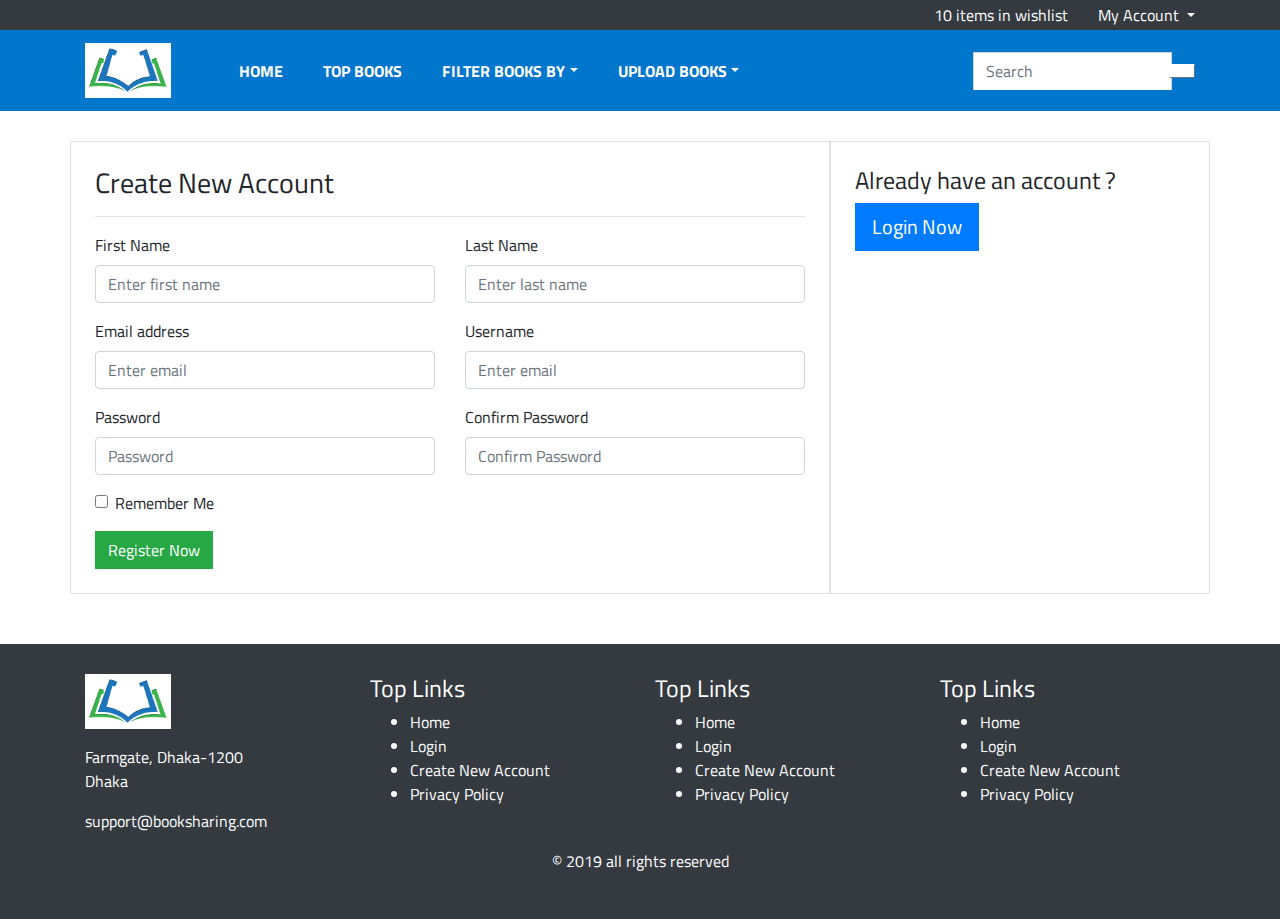
<file: public/template/book/register.html>
<!doctype html>
<html lang="en">
<head>
  <meta charset="utf-8">
  <meta name="viewport" content="width=device-width, initial-scale=1, shrink-to-fit=no">
  <meta name="description" content="">
  <meta name="author" content="Mark Otto, Jacob Thornton, and Bootstrap contributors">
  <meta name="generator" content="Jekyll v3.8.5">
  <title>Book Sharing</title>

  <!-- Bootstrap core CSS -->
  <link href="assets/css/bootstrap.min.css" rel="stylesheet">
  

  <!-- Font -->
  <link href="https://fonts.googleapis.com/css?family=Titillium+Web:300i,400,400i,600" rel="stylesheet">

  <link rel="stylesheet" href="https://use.fontawesome.com/releases/v5.8.1/css/all.css" integrity="sha384-50oBUHEmvpQ+1lW4y57PTFmhCaXp0ML5d60M1M7uH2+nqUivzIebhndOJK28anvf" crossorigin="anonymous">

  <!-- Custom CSS -->
  <link href="assets/css/custom.css" rel="stylesheet">

</head>
<body>

  <div class="top-header">
    <div class="container">
      <div class="dropdown float-right">
        <a class="dropdown-toggle pointer top-header-link" id="dropdownMenuButton" data-toggle="dropdown" aria-haspopup="true" aria-expanded="false">
          <i class="fa fa-user"></i> My Account
        </a>
        <div class="dropdown-menu" aria-labelledby="dropdownMenuButton">
          <a class="dropdown-item" href="profile.html">Profile</a>
          <a class="dropdown-item" href="dashboard.html">Dashboard</a>
          <a class="dropdown-item" href="#">Logout</a>
        </div>
      </div>
      <div class="float-right">
        <a href="" class="top-header-link"><span class="item">10</span> items in wishlist</a>
      </div>
      <div class="clearfix"></div>
    </div>
  </div>

  <div class="main-navbar">
   <nav class="navbar navbar-expand-md navbar-dark bg-dark">
    <div class="container">
      <a class="navbar-brand mr-5" href="index.html">
        <img src="assets/images/logo.jpg" class="logo-image">
      </a>
      <button class="navbar-toggler" type="button" data-toggle="collapse" data-target="#navbarsExampleDefault" aria-controls="navbarsExampleDefault" aria-expanded="false" aria-label="Toggle navigation">
        <span class="navbar-toggler-icon"></span>
      </button>

      <div class="collapse navbar-collapse" id="navbarsExampleDefault">
        <ul class="navbar-nav mr-auto">
          <li class="nav-item active">
            <a class="nav-link" href="index.html">Home <span class="sr-only">(current)</span></a>
          </li>
          <li class="nav-item">
            <a class="nav-link" href="top-books.html">Top Books</a>
          </li>
          <li class="nav-item dropdown">
            <a class="nav-link dropdown-toggle" href="#" id="dropdown01" data-toggle="dropdown" aria-haspopup="true" aria-expanded="false">Filter Books By</a>
            <div class="dropdown-menu" aria-labelledby="dropdown01">
              <a class="dropdown-item" href="#">Filter By Top Borrowed</a>
            </div>
          </li>

          <li class="nav-item dropdown">
            <a class="nav-link dropdown-toggle" href="#" id="dropdown01" data-toggle="dropdown" aria-haspopup="true" aria-expanded="false">Upload Books</a>
            <div class="dropdown-menu" aria-labelledby="dropdown01">
              <a class="dropdown-item" href="upload.html">Upload Now</a>
              <a class="dropdown-item" href="rules.html">Upload Rules</a>
            </div>
          </li>
        </ul>
        <form class="form-inline my-2 my-lg-0">
          <input class="form-control mr-sm-2 search-form" type="text" placeholder="Search" aria-label="Search">
          <button class="btn btn-secondary my-2 my-sm-0 search-button" type="submit"><i class="fa fa-search"></i></button>
        </form>
      </div>
    </div>
  </nav>
</div>

<div class="main-content">

  <div class="login-area page-area">
    <div class="container">
      <div class="row">
          <div class="col-md-8 border p-4">
            <form>
              <h3>Create New Account</h3>
              <hr>
              <div class="row">
                <div class="col-md-6">
                    <div class="form-group">
                    <label for="exampleInputEmail1">First Name</label>
                    <input type="text" class="form-control" id="exampleInputEmail1" aria-describedby="emailHelp" placeholder="Enter first name">
                  </div>
                </div>
                <div class="col-md-6">
                  <div class="form-group">
                    <label for="exampleInputEmail1">Last Name</label>
                    <input type="text" class="form-control" id="exampleInputEmail1" aria-describedby="emailHelp" placeholder="Enter last name">
                  </div>
                </div>
              </div>
              <div class="row">
                <div class="col-md-6">
                  <div class="form-group">
                    <label for="exampleInputEmail1">Email address</label>
                    <input type="email" class="form-control" id="exampleInputEmail1" aria-describedby="emailHelp" placeholder="Enter email">
                  </div>
                </div>
                <div class="col-md-6">
                  <div class="form-group">
                    <label for="exampleInputEmail1">Username</label>
                    <input type="email" class="form-control" id="exampleInputEmail1" aria-describedby="emailHelp" placeholder="Enter email">
                  </div>
                </div>
              </div>
              
              <div class="row">
                <div class="col-md-6">
                  <div class="form-group">
                    <label for="exampleInputPassword1">Password</label>
                    <input type="password" class="form-control" id="exampleInputPassword1" placeholder="Password">
                  </div>
                </div>

                <div class="col-md-6">
                  <div class="form-group">
                    <label for="exampleInputPassword1">Confirm Password</label>
                    <input type="password" class="form-control" id="exampleInputPassword1" placeholder="Confirm Password">
                  </div>
                </div>
              </div>
              
              <div class="form-group form-check">
                <input type="checkbox" class="form-check-input" id="exampleCheck1">
                <label class="form-check-label" for="exampleCheck1">Remember Me</label>
              </div>
              <button type="submit" class="btn btn-success"><i class="fa fa-check"></i> Register Now</button>
            </form>
          </div>
          <div class="col-md-4 border p-4">
            <h4>Already have an account  ?</h4>
            <p>
              <a href="login.html" class="btn btn-primary btn-lg">Login Now</a>
            </p>
          </div>
      </div>
    </div>
  </div>

</div>

<div class="footer-area">
  <div class="container">
    <div class="row">
      
      <div class="col-md-3">
        <img src="assets/images/logo.jpg" class="logo-image">
        <p>
          <address>
            Farmgate, Dhaka-1200
            <br>
            Dhaka
          </address>
          <a href="mailto:support@booksharing.com">support@booksharing.com</a>
        </p>
      </div>

      <div class="col-md-3">
        <h4>Top Links</h4>
        <ul>
          <li><a href="">Home</a></li>
          <li><a href="">Login</a></li>
          <li><a href="">Create New Account</a></li>
          <li><a href="">Privacy Policy</a></li>
        </ul>
      </div>


      <div class="col-md-3">
        <h4>Top Links</h4>
        <ul>
          <li><a href="">Home</a></li>
          <li><a href="">Login</a></li>
          <li><a href="">Create New Account</a></li>
          <li><a href="">Privacy Policy</a></li>
        </ul>
      </div>


      <div class="col-md-3">
        <h4>Top Links</h4>
        <ul>
          <li><a href="">Home</a></li>
          <li><a href="">Login</a></li>
          <li><a href="">Create New Account</a></li>
          <li><a href="">Privacy Policy</a></li>
        </ul>
      </div>

    </div>

    <p class="text-center">
      &copy; 2019 all rights reserved
    </p>
  </div>
</div>

<script src="assets/js/jquery-3.3.1.min.js"></script>
<script src="assets/js/popper.min.js"></script>
<script src="assets/js/bootstrap.min.js"></script>

</body>
</html>
</file>
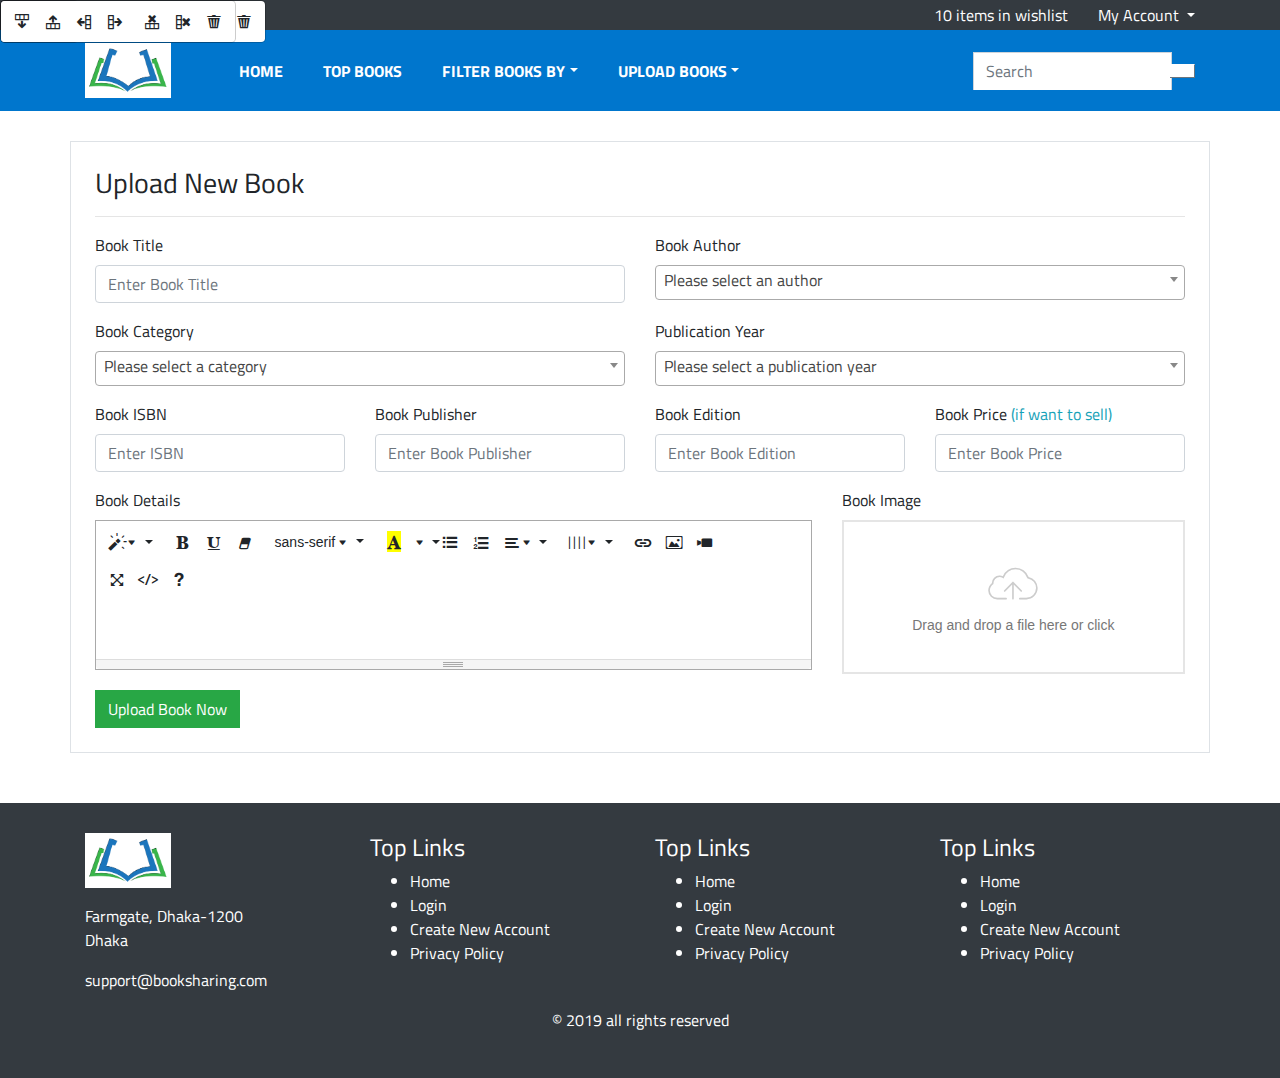
<file: public/template/book/upload.html>
<!doctype html>
<html lang="en">
<head>
  <meta charset="utf-8">
  <meta name="viewport" content="width=device-width, initial-scale=1, shrink-to-fit=no">
  <meta name="description" content="">
  <meta name="author" content="Mark Otto, Jacob Thornton, and Bootstrap contributors">
  <meta name="generator" content="Jekyll v3.8.5">
  <title>Book Sharing | Upload New Books</title>

  <!-- Bootstrap core CSS -->
  <link href="assets/css/bootstrap.min.css" rel="stylesheet">
  

  <!-- Font -->
  <link href="https://fonts.googleapis.com/css?family=Titillium+Web:300i,400,400i,600" rel="stylesheet">

  <link rel="stylesheet" href="https://use.fontawesome.com/releases/v5.8.1/css/all.css" integrity="sha384-50oBUHEmvpQ+1lW4y57PTFmhCaXp0ML5d60M1M7uH2+nqUivzIebhndOJK28anvf" crossorigin="anonymous">
  
  <!-- Select2 CSS -->
  <link rel="stylesheet" href="assets/css/select2.min.css">

  <!-- Text Editor -->
  <link rel="stylesheet" href="assets/css/summernote.css">

  <!-- Dropify CSS -->
  <link rel="stylesheet" href="assets/css/dropify.min.css">

  <!-- Custom CSS -->
  <link href="assets/css/custom.css" rel="stylesheet">

</head>
<body>

  <div class="top-header">
    <div class="container">
      <div class="dropdown float-right">
        <a class="dropdown-toggle pointer top-header-link" id="dropdownMenuButton" data-toggle="dropdown" aria-haspopup="true" aria-expanded="false">
          <i class="fa fa-user"></i> My Account
        </a>
        <div class="dropdown-menu" aria-labelledby="dropdownMenuButton">
          <a class="dropdown-item" href="profile.html">Profile</a>
          <a class="dropdown-item" href="dashboard.html">Dashboard</a>
          <a class="dropdown-item" href="#">Logout</a>
        </div>
      </div>
      <div class="float-right">
        <a href="" class="top-header-link"><span class="item">10</span> items in wishlist</a>
      </div>
      <div class="clearfix"></div>
    </div>
  </div>

  <div class="main-navbar">
   <nav class="navbar navbar-expand-md navbar-dark bg-dark">
    <div class="container">
      <a class="navbar-brand mr-5" href="index.html">
        <img src="assets/images/logo.jpg" class="logo-image">
      </a>
      <button class="navbar-toggler" type="button" data-toggle="collapse" data-target="#navbarsExampleDefault" aria-controls="navbarsExampleDefault" aria-expanded="false" aria-label="Toggle navigation">
        <span class="navbar-toggler-icon"></span>
      </button>

      <div class="collapse navbar-collapse" id="navbarsExampleDefault">
        <ul class="navbar-nav mr-auto">
          <li class="nav-item active">
            <a class="nav-link" href="index.html">Home <span class="sr-only">(current)</span></a>
          </li>
          <li class="nav-item">
            <a class="nav-link" href="top-books.html">Top Books</a>
          </li>
          <li class="nav-item dropdown">
            <a class="nav-link dropdown-toggle" href="#" id="dropdown01" data-toggle="dropdown" aria-haspopup="true" aria-expanded="false">Filter Books By</a>
            <div class="dropdown-menu" aria-labelledby="dropdown01">
              <a class="dropdown-item" href="#">Filter By Top Borrowed</a>
            </div>
          </li>

          <li class="nav-item dropdown">
            <a class="nav-link dropdown-toggle" href="#" id="dropdown01" data-toggle="dropdown" aria-haspopup="true" aria-expanded="false">Upload Books</a>
            <div class="dropdown-menu" aria-labelledby="dropdown01">
              <a class="dropdown-item" href="upload.html">Upload Now</a>
              <a class="dropdown-item" href="rules.html">Upload Rules</a>
            </div>
          </li>
        </ul>
        <form class="form-inline my-2 my-lg-0">
          <input class="form-control mr-sm-2 search-form" type="text" placeholder="Search" aria-label="Search">
          <button class="btn btn-secondary my-2 my-sm-0 search-button" type="submit"><i class="fa fa-search"></i></button>
        </form>
      </div>
    </div>
  </nav>
</div>

<div class="main-content">

  <div class="login-area page-area">
    <div class="container">
      <div class="row">
          <div class="col-md-12 border p-4">
            <form>
              <h3>Upload New Book</h3>
              <hr>
              <div class="row">
                <div class="col-md-6">
                    <div class="form-group">
                    <label for="exampleInputEmail1">Book Title</label>
                    <input type="text" class="form-control" id="exampleInputEmail1" aria-describedby="emailHelp" placeholder="Enter Book Title">
                  </div>
                </div>
                <div class="col-md-6">
                  <div class="form-group">
                    <label for="author">Book Author</label>
                    <select name="author" id="author" class="form-control select2-author">
                      <option value="">Please select an author</option>
                      <option value="">Humayun Ahmed</option>
                      <option value="">Jafor Ikbal</option>
                    </select>                  
                  </div>
                </div>
              </div>

              <div class="row">
                <div class="col-md-6">
                  <div class="form-group">
                    <label for="category">Book Category</label>
                    <select name="category" id="category" class="form-control select2-category">
                      <option value="">Please select a category</option>
                      <option value="">Category 1</option>
                      <option value="">Category 2</option>
                      <option value="">Category 3</option>
                    </select>
                  </div>
                </div>
                <div class="col-md-6">
                  <div class="form-group">
                    <label for="publication">Publication Year</label>
                    <select name="publication" id="publication" class="form-control select2-publication">
                      <option value="">Please select a publication year</option>
                      <option value="">2019</option>
                      <option value="">2018</option>
                      <option value="">2017</option>
                      <option value="">2016</option>
                    </select>
                  </div>
                </div>
              </div>

              <div class="row">
                <div class="col-md-3">
                  <div class="form-group">
                    <label for="isbn">Book ISBN</label>
                    <input type="text" class="form-control" name="isbn" id="isbn" placeholder="Enter ISBN">
                  </div>
                </div>
                <div class="col-md-3">
                  <div class="form-group">
                    <label for="publisher">Book Publisher</label>
                    <input type="text" class="form-control" name="publisher" id="publisher" placeholder="Enter Book Publisher">
                  </div>
                </div>
                <div class="col-md-3">
                  <div class="form-group">
                    <label for="edition">Book Edition</label>
                    <input type="text" class="form-control" name="edition" id="edition" placeholder="Enter Book Edition">
                  </div>
                </div> 
                <div class="col-md-3">
                  <div class="form-group">
                    <label for="price">Book Price 
                      <span class="text-info text-sm">(if want to sell)</span>
                    </label>
                    <input type="number" class="form-control" name="price" id="price" placeholder="Enter Book Price" min="0">
                  </div>
                </div>
              </div>

              <div class="row">
                <div class="col-md-8">
                  <div class="form-group">
                    <label for="description">Book Details
                    </label>
                    <textarea name="description" id="description" rows="5" class="form-control"></textarea>
                  </div>
                </div>
                <div class="col-md-4">
                  <div class="form-group">
                    <label for="description">Book Image
                    </label>
                    <input type="file" name="image" id="image" class="form-control dropify" data-height="140" data-allowed-file-extensions="png jpg jpeg gif" data-max-file-size-preview="1M">
                  </div>
                </div>
              </div>
              
              
              <button type="submit" class="btn btn-success"><i class="fa fa-upload"></i> Upload Book Now</button>
            </form>
          </div>

      </div>
    </div>
  </div>

</div>

<div class="footer-area">
  <div class="container">
    <div class="row">
      
      <div class="col-md-3">
        <img src="assets/images/logo.jpg" class="logo-image">
        <p>
          <address>
            Farmgate, Dhaka-1200
            <br>
            Dhaka
          </address>
          <a href="mailto:support@booksharing.com">support@booksharing.com</a>
        </p>
      </div>

      <div class="col-md-3">
        <h4>Top Links</h4>
        <ul>
          <li><a href="">Home</a></li>
          <li><a href="">Login</a></li>
          <li><a href="">Create New Account</a></li>
          <li><a href="">Privacy Policy</a></li>
        </ul>
      </div>


      <div class="col-md-3">
        <h4>Top Links</h4>
        <ul>
          <li><a href="">Home</a></li>
          <li><a href="">Login</a></li>
          <li><a href="">Create New Account</a></li>
          <li><a href="">Privacy Policy</a></li>
        </ul>
      </div>


      <div class="col-md-3">
        <h4>Top Links</h4>
        <ul>
          <li><a href="">Home</a></li>
          <li><a href="">Login</a></li>
          <li><a href="">Create New Account</a></li>
          <li><a href="">Privacy Policy</a></li>
        </ul>
      </div>

    </div>

    <p class="text-center">
      &copy; 2019 all rights reserved
    </p>
  </div>
</div>

<script src="assets/js/jquery-3.3.1.min.js"></script>
<script src="assets/js/popper.min.js"></script>
<script src="assets/js/bootstrap.min.js"></script>

<script src="assets/js/dropify.min.js"></script>
<script>
  $('.dropify').dropify();
</script>

<script src="assets/js/summernote.js"></script>

<script>
  $("#description").summernote();
</script>

<!-- Select2 -->
<script src="assets/js/select2.min.js"></script>
<script>
  $(".select2-author").select2();
  $(".select2-category").select2();
  $(".select2-publication").select2();
</script>

</body>
</html>
</file>
<file: public/template/book/assets/css/custom.css>
/** Static CSS */
body{
	font-family: 'Titillium Web', sans-serif;
}
.pointer{
	cursor: pointer;
}
.btn{
	border-radius: 0px!important;
}
/** Static CSS */


/** Header */
.top-header {
    background: #343a40;
    padding: 3px;
}
.bg-dark {
    background-color: #0076CD!important;
}
.top-header-link {
    color: #fff!important;
    padding-left: 30px;
    text-decoration: none;
}
.top-header-link:hover {
    text-decoration: none;
}
.logo-image {
    background: #fff;
    height: 55px;
}

.main-navbar .nav-item {
    padding: 0px;
}
.main-navbar .nav-link {
    padding: 15px 20px!important;
    text-transform: uppercase;
    transition: .4s;
    font-weight: bold;
    color: #fff!important;
}
.main-navbar .nav-link:hover {
    background: #FFF;
    color: #c51919!important;
}
.search-button {
    margin-left: -10px;
    border-radius: 0px;
    background: #fff;
    color: #000;
    border-left: 0px;
    border-top: 1px solid #fff;
}
.search-form {
    border-radius: 0px;
    border-bottom: 0px;
}
/** Header */


/** Body */

img.d-block.w-100 {
    height: 450px;
}

.slider-link {
    border-radius: 0px;
    padding: 10px 30px;
    font-size: 20px;
    font-weight: 400;
    border: 2px solid #fff;
}
.top-body {
	text-align: center;
    background: linear-gradient(#0b7bce, #fff);
    padding-top: 50px!important;
    padding-bottom: 50px!important;
}
.top-body h4 {
    font-size: 35px;
    font-weight: 700;
}
.single-top-link {
    border: 2px solid #007bff;
    border-radius: 0px;
    transition: .5s;
}
.single-top-link:hover {
    border: 2px solid #fff;
    background: #007bff;
    color: #fff;
    cursor: pointer;
}
.single-top-link i {
    font-size: 30px;
    padding: 10px;
}
.single-top-link p {
    height: 30px;
}

.book-list-sidebar{
	padding: 50px 0px 50px 0px;
}
.single-book img {
    width: auto;
    height: 200px;
}
.single-book {
    border: 1px solid #0076cd0a;
    padding: 10px;
    text-align: center;
    height: 325px;
    transition: .3s;
    margin-top: 30px;
}
.single-book:hover {
    box-shadow: 6px 28px 20px #0076cd21;
}
.widget h5 {
    color: #0076cd;
    font-weight: bold;
    font-size: 25px;
    background: #d4e8f6;
    padding: 10px;
    margin-bottom: -16px!important;
}
.advance-search {
    background: #eeeeee52;
    padding: 30px;
}
.advance-search .form-group {
    background: #fff;
    padding: 10px;
}
.default-user {
    font-size: 65px;
    color: #0076cd;
}
/** Body */



/** Footer */
.footer-area {
    background: #343a40;
    color: #fff;
    padding: 30px 10px;
}

.footer-area a, .footer-area a:hover {
    color: #fff!important;
    text-decoration: none;
}

/** Footer */


/** Book Single **/
.page-area{
    padding: 30px 0px 50px 0px;
}
.book-show-area{
    padding: 30px 0px 50px 0px;
}
/** Book Single **/

/** Override Styles */
.select2-container .select2-selection--single {
    height: 35px;
}
/** Override Styles */
</file>
<file: public/template/book/assets/css/summernote.css>
@font-face{font-family:"summernote";font-style:normal;font-weight:normal;src:url("./font/summernote.eot?4c7e83314b68cfa6a0d18a8b4690044b");src:url("./font/summernote.eot?4c7e83314b68cfa6a0d18a8b4690044b#iefix") format("embedded-opentype"),url("./font/summernote.woff?4c7e83314b68cfa6a0d18a8b4690044b") format("woff"),url("./font/summernote.ttf?4c7e83314b68cfa6a0d18a8b4690044b") format("truetype")}[class^="note-icon-"]:before,[class*=" note-icon-"]:before{display:inline-block;font:normal normal normal 14px summernote;font-size:inherit;-webkit-font-smoothing:antialiased;text-decoration:inherit;text-rendering:auto;text-transform:none;vertical-align:middle;speak:none;-moz-osx-font-smoothing:grayscale}.note-icon-align-center:before,.note-icon-align-indent:before,.note-icon-align-justify:before,.note-icon-align-left:before,.note-icon-align-outdent:before,.note-icon-align-right:before,.note-icon-align:before,.note-icon-arrow-circle-down:before,.note-icon-arrow-circle-left:before,.note-icon-arrow-circle-right:before,.note-icon-arrow-circle-up:before,.note-icon-arrows-alt:before,.note-icon-arrows-h:before,.note-icon-arrows-v:before,.note-icon-bold:before,.note-icon-caret:before,.note-icon-chain-broken:before,.note-icon-circle:before,.note-icon-close:before,.note-icon-code:before,.note-icon-col-after:before,.note-icon-col-before:before,.note-icon-col-remove:before,.note-icon-eraser:before,.note-icon-font:before,.note-icon-frame:before,.note-icon-italic:before,.note-icon-link:before,.note-icon-magic:before,.note-icon-menu-check:before,.note-icon-minus:before,.note-icon-orderedlist:before,.note-icon-pencil:before,.note-icon-picture:before,.note-icon-question:before,.note-icon-redo:before,.note-icon-row-above:before,.note-icon-row-below:before,.note-icon-row-remove:before,.note-icon-special-character:before,.note-icon-square:before,.note-icon-strikethrough:before,.note-icon-subscript:before,.note-icon-summernote:before,.note-icon-superscript:before,.note-icon-table:before,.note-icon-text-height:before,.note-icon-trash:before,.note-icon-underline:before,.note-icon-undo:before,.note-icon-unorderedlist:before,.note-icon-video:before{display:inline-block;font-family:"summernote";font-style:normal;font-weight:normal;text-decoration:inherit}.note-icon-align-center:before{content:"\f101"}.note-icon-align-indent:before{content:"\f102"}.note-icon-align-justify:before{content:"\f103"}.note-icon-align-left:before{content:"\f104"}.note-icon-align-outdent:before{content:"\f105"}.note-icon-align-right:before{content:"\f106"}.note-icon-align:before{content:"\f107"}.note-icon-arrow-circle-down:before{content:"\f108"}.note-icon-arrow-circle-left:before{content:"\f109"}.note-icon-arrow-circle-right:before{content:"\f10a"}.note-icon-arrow-circle-up:before{content:"\f10b"}.note-icon-arrows-alt:before{content:"\f10c"}.note-icon-arrows-h:before{content:"\f10d"}.note-icon-arrows-v:before{content:"\f10e"}.note-icon-bold:before{content:"\f10f"}.note-icon-caret:before{content:"\f110"}.note-icon-chain-broken:before{content:"\f111"}.note-icon-circle:before{content:"\f112"}.note-icon-close:before{content:"\f113"}.note-icon-code:before{content:"\f114"}.note-icon-col-after:before{content:"\f115"}.note-icon-col-before:before{content:"\f116"}.note-icon-col-remove:before{content:"\f117"}.note-icon-eraser:before{content:"\f118"}.note-icon-font:before{content:"\f119"}.note-icon-frame:before{content:"\f11a"}.note-icon-italic:before{content:"\f11b"}.note-icon-link:before{content:"\f11c"}.note-icon-magic:before{content:"\f11d"}.note-icon-menu-check:before{content:"\f11e"}.note-icon-minus:before{content:"\f11f"}.note-icon-orderedlist:before{content:"\f120"}.note-icon-pencil:before{content:"\f121"}.note-icon-picture:before{content:"\f122"}.note-icon-question:before{content:"\f123"}.note-icon-redo:before{content:"\f124"}.note-icon-row-above:before{content:"\f125"}.note-icon-row-below:before{content:"\f126"}.note-icon-row-remove:before{content:"\f127"}.note-icon-special-character:before{content:"\f128"}.note-icon-square:before{content:"\f129"}.note-icon-strikethrough:before{content:"\f12a"}.note-icon-subscript:before{content:"\f12b"}.note-icon-summernote:before{content:"\f12c"}.note-icon-superscript:before{content:"\f12d"}.note-icon-table:before{content:"\f12e"}.note-icon-text-height:before{content:"\f12f"}.note-icon-trash:before{content:"\f130"}.note-icon-underline:before{content:"\f131"}.note-icon-undo:before{content:"\f132"}.note-icon-unorderedlist:before{content:"\f133"}.note-icon-video:before{content:"\f134"}.note-editor{position:relative}.note-editor .note-dropzone{position:absolute;z-index:100;display:none;color:#87cefa;background-color:#fff;opacity:.95}.note-editor .note-dropzone .note-dropzone-message{display:table-cell;font-size:28px;font-weight:700;text-align:center;vertical-align:middle}.note-editor .note-dropzone.hover{color:#098ddf}.note-editor.dragover .note-dropzone{display:table}.note-editor .note-editing-area{position:relative}.note-editor .note-editing-area .note-editable{outline:0}.note-editor .note-editing-area .note-editable sup{vertical-align:super}.note-editor .note-editing-area .note-editable sub{vertical-align:sub}.note-editor .note-editing-area img.note-float-left{margin-right:10px}.note-editor .note-editing-area img.note-float-right{margin-left:10px}.note-editor.note-frame{border:1px solid #a9a9a9}.note-editor.note-frame.codeview .note-editing-area .note-editable{display:none}.note-editor.note-frame.codeview .note-editing-area .note-codable{display:block}.note-editor.note-frame .note-editing-area{overflow:hidden}.note-editor.note-frame .note-editing-area .note-editable{padding:10px;overflow:auto;color:#000;word-wrap:break-word;background-color:#fff}.note-editor.note-frame .note-editing-area .note-editable[contenteditable="false"]{background-color:#e5e5e5}.note-editor.note-frame .note-editing-area .note-codable{display:none;width:100%;padding:10px;margin-bottom:0;font-family:Menlo,Monaco,monospace,sans-serif;font-size:14px;color:#ccc;background-color:#222;border:0;-webkit-border-radius:0;-moz-border-radius:0;border-radius:0;box-shadow:none;-webkit-box-sizing:border-box;-moz-box-sizing:border-box;-ms-box-sizing:border-box;box-sizing:border-box;resize:none}.note-editor.note-frame.fullscreen{position:fixed;top:0;left:0;z-index:1050;width:100%!important}.note-editor.note-frame.fullscreen .note-editable{background-color:#fff}.note-editor.note-frame.fullscreen .note-resizebar{display:none}.note-editor.note-frame .note-status-output{display:block;width:100%;height:20px;margin-bottom:0;font-size:14px;line-height:1.42857143;color:#000;border:0;border-top:1px solid #e2e2e2}.note-editor.note-frame .note-status-output:empty{height:0;border-top:0 solid transparent}.note-editor.note-frame .note-status-output .pull-right{float:right!important}.note-editor.note-frame .note-status-output .text-muted{color:#777}.note-editor.note-frame .note-status-output .text-primary{color:#286090}.note-editor.note-frame .note-status-output .text-success{color:#3c763d}.note-editor.note-frame .note-status-output .text-info{color:#31708f}.note-editor.note-frame .note-status-output .text-warning{color:#8a6d3b}.note-editor.note-frame .note-status-output .text-danger{color:#a94442}.note-editor.note-frame .note-status-output .alert{padding:7px 10px 2px 10px;margin:-7px 0 0 0;color:#000;background-color:#f5f5f5;border-radius:0}.note-editor.note-frame .note-status-output .alert .note-icon{margin-right:5px}.note-editor.note-frame .note-status-output .alert-success{color:#3c763d!important;background-color:#dff0d8!important}.note-editor.note-frame .note-status-output .alert-info{color:#31708f!important;background-color:#d9edf7!important}.note-editor.note-frame .note-status-output .alert-warning{color:#8a6d3b!important;background-color:#fcf8e3!important}.note-editor.note-frame .note-status-output .alert-danger{color:#a94442!important;background-color:#f2dede!important}.note-editor.note-frame .note-statusbar{background-color:#f5f5f5;border-top:1px solid #ddd;border-bottom-right-radius:4px;border-bottom-left-radius:4px}.note-editor.note-frame .note-statusbar .note-resizebar{width:100%;height:9px;padding-top:1px;cursor:ns-resize}.note-editor.note-frame .note-statusbar .note-resizebar .note-icon-bar{width:20px;margin:1px auto;border-top:1px solid #a9a9a9}.note-editor.note-frame .note-statusbar.locked .note-resizebar{cursor:default}.note-editor.note-frame .note-statusbar.locked .note-resizebar .note-icon-bar{display:none}.note-editor.note-frame .note-placeholder{padding:10px}.note-popover.popover{max-width:none}.note-popover.popover .popover-content a{display:inline-block;max-width:200px;overflow:hidden;text-overflow:ellipsis;white-space:nowrap;vertical-align:middle}.note-popover.popover .arrow{left:20px!important}.note-toolbar{position:relative;z-index:500}.note-popover .popover-content,.panel-heading.note-toolbar{padding:0 0 5px 5px;margin:0}.note-popover .popover-content>.btn-group,.panel-heading.note-toolbar>.btn-group{margin-top:5px;margin-right:5px;margin-left:0}.note-popover .popover-content .btn-group .note-table,.panel-heading.note-toolbar .btn-group .note-table{min-width:0;padding:5px}.note-popover .popover-content .btn-group .note-table .note-dimension-picker,.panel-heading.note-toolbar .btn-group .note-table .note-dimension-picker{font-size:18px}.note-popover .popover-content .btn-group .note-table .note-dimension-picker .note-dimension-picker-mousecatcher,.panel-heading.note-toolbar .btn-group .note-table .note-dimension-picker .note-dimension-picker-mousecatcher{position:absolute!important;z-index:3;width:10em;height:10em;cursor:pointer}.note-popover .popover-content .btn-group .note-table .note-dimension-picker .note-dimension-picker-unhighlighted,.panel-heading.note-toolbar .btn-group .note-table .note-dimension-picker .note-dimension-picker-unhighlighted{position:relative!important;z-index:1;width:5em;height:5em;background:url('[data-uri]') repeat}.note-popover .popover-content .btn-group .note-table .note-dimension-picker .note-dimension-picker-highlighted,.panel-heading.note-toolbar .btn-group .note-table .note-dimension-picker .note-dimension-picker-highlighted{position:absolute!important;z-index:2;width:1em;height:1em;background:url('[data-uri]') repeat}.note-popover .popover-content .note-style .dropdown-style blockquote,.panel-heading.note-toolbar .note-style .dropdown-style blockquote,.note-popover .popover-content .note-style .dropdown-style pre,.panel-heading.note-toolbar .note-style .dropdown-style pre{padding:5px 10px;margin:0}.note-popover .popover-content .note-style .dropdown-style h1,.panel-heading.note-toolbar .note-style .dropdown-style h1,.note-popover .popover-content .note-style .dropdown-style h2,.panel-heading.note-toolbar .note-style .dropdown-style h2,.note-popover .popover-content .note-style .dropdown-style h3,.panel-heading.note-toolbar .note-style .dropdown-style h3,.note-popover .popover-content .note-style .dropdown-style h4,.panel-heading.note-toolbar .note-style .dropdown-style h4,.note-popover .popover-content .note-style .dropdown-style h5,.panel-heading.note-toolbar .note-style .dropdown-style h5,.note-popover .popover-content .note-style .dropdown-style h6,.panel-heading.note-toolbar .note-style .dropdown-style h6,.note-popover .popover-content .note-style .dropdown-style p,.panel-heading.note-toolbar .note-style .dropdown-style p{padding:0;margin:0}.note-popover .popover-content .note-color-all .dropdown-menu,.panel-heading.note-toolbar .note-color-all .dropdown-menu{min-width:337px}.note-popover .popover-content .note-color .dropdown-toggle,.panel-heading.note-toolbar .note-color .dropdown-toggle{width:20px;padding-left:5px}.note-popover .popover-content .note-color .dropdown-menu .note-palette,.panel-heading.note-toolbar .note-color .dropdown-menu .note-palette{display:inline-block;width:160px;margin:0}.note-popover .popover-content .note-color .dropdown-menu .note-palette:first-child,.panel-heading.note-toolbar .note-color .dropdown-menu .note-palette:first-child{margin:0 5px}.note-popover .popover-content .note-color .dropdown-menu .note-palette .note-palette-title,.panel-heading.note-toolbar .note-color .dropdown-menu .note-palette .note-palette-title{margin:2px 7px;font-size:12px;text-align:center;border-bottom:1px solid #eee}.note-popover .popover-content .note-color .dropdown-menu .note-palette .note-color-reset,.panel-heading.note-toolbar .note-color .dropdown-menu .note-palette .note-color-reset,.note-popover .popover-content .note-color .dropdown-menu .note-palette .note-color-select,.panel-heading.note-toolbar .note-color .dropdown-menu .note-palette .note-color-select{width:100%;padding:0 3px;margin:3px;font-size:11px;cursor:pointer;-webkit-border-radius:5px;-moz-border-radius:5px;border-radius:5px}.note-popover .popover-content .note-color .dropdown-menu .note-palette .note-color-row,.panel-heading.note-toolbar .note-color .dropdown-menu .note-palette .note-color-row{height:20px}.note-popover .popover-content .note-color .dropdown-menu .note-palette .note-color-reset:hover,.panel-heading.note-toolbar .note-color .dropdown-menu .note-palette .note-color-reset:hover{background:#eee}.note-popover .popover-content .note-color .dropdown-menu .note-palette .note-color-select-btn,.panel-heading.note-toolbar .note-color .dropdown-menu .note-palette .note-color-select-btn{display:none}.note-popover .popover-content .note-color .dropdown-menu .note-palette .note-holder-custom .note-color-btn,.panel-heading.note-toolbar .note-color .dropdown-menu .note-palette .note-holder-custom .note-color-btn{border:1px solid #eee}.note-popover .popover-content .note-para .dropdown-menu,.panel-heading.note-toolbar .note-para .dropdown-menu{min-width:216px;padding:5px}.note-popover .popover-content .note-para .dropdown-menu>div:first-child,.panel-heading.note-toolbar .note-para .dropdown-menu>div:first-child{margin-right:5px}.note-popover .popover-content .dropdown-menu,.panel-heading.note-toolbar .dropdown-menu{min-width:90px}.note-popover .popover-content .dropdown-menu.right,.panel-heading.note-toolbar .dropdown-menu.right{right:0;left:auto}.note-popover .popover-content .dropdown-menu.right::before,.panel-heading.note-toolbar .dropdown-menu.right::before{right:9px;left:auto!important}.note-popover .popover-content .dropdown-menu.right::after,.panel-heading.note-toolbar .dropdown-menu.right::after{right:10px;left:auto!important}.note-popover .popover-content .dropdown-menu.note-check li a i,.panel-heading.note-toolbar .dropdown-menu.note-check li a i{color:deepskyblue;visibility:hidden}.note-popover .popover-content .dropdown-menu.note-check li a.checked i,.panel-heading.note-toolbar .dropdown-menu.note-check li a.checked i{visibility:visible}.note-popover .popover-content .note-fontsize-10,.panel-heading.note-toolbar .note-fontsize-10{font-size:10px}.note-popover .popover-content .note-color-palette,.panel-heading.note-toolbar .note-color-palette{line-height:1}.note-popover .popover-content .note-color-palette div .note-color-btn,.panel-heading.note-toolbar .note-color-palette div .note-color-btn{width:20px;height:20px;padding:0;margin:0;border:1px solid #fff}.note-popover .popover-content .note-color-palette div .note-color-btn:hover,.panel-heading.note-toolbar .note-color-palette div .note-color-btn:hover{border:1px solid #000}.note-dialog>div{display:none}.note-dialog .form-group{margin-right:0;margin-left:0}.note-dialog .note-modal-form{margin:0}.note-dialog .note-image-dialog .note-dropzone{min-height:100px;margin-bottom:10px;font-size:30px;line-height:4;color:lightgray;text-align:center;border:4px dashed lightgray}@-moz-document url-prefix(){.note-image-input{height:auto}}.note-placeholder{position:absolute;display:none;color:gray}.note-handle .note-control-selection{position:absolute;display:none;border:1px solid #000}.note-handle .note-control-selection>div{position:absolute}.note-handle .note-control-selection .note-control-selection-bg{width:100%;height:100%;background-color:#000;-webkit-opacity:.3;-khtml-opacity:.3;-moz-opacity:.3;opacity:.3;-ms-filter:alpha(opacity=30);filter:alpha(opacity=30)}.note-handle .note-control-selection .note-control-handle{width:7px;height:7px;border:1px solid #000}.note-handle .note-control-selection .note-control-holder{width:7px;height:7px;border:1px solid #000}.note-handle .note-control-selection .note-control-sizing{width:7px;height:7px;background-color:#fff;border:1px solid #000}.note-handle .note-control-selection .note-control-nw{top:-5px;left:-5px;border-right:0;border-bottom:0}.note-handle .note-control-selection .note-control-ne{top:-5px;right:-5px;border-bottom:0;border-left:none}.note-handle .note-control-selection .note-control-sw{bottom:-5px;left:-5px;border-top:0;border-right:0}.note-handle .note-control-selection .note-control-se{right:-5px;bottom:-5px;cursor:se-resize}.note-handle .note-control-selection .note-control-se.note-control-holder{cursor:default;border-top:0;border-left:none}.note-handle .note-control-selection .note-control-selection-info{right:0;bottom:0;padding:5px;margin:5px;font-size:12px;color:#fff;background-color:#000;-webkit-border-radius:5px;-moz-border-radius:5px;border-radius:5px;-webkit-opacity:.7;-khtml-opacity:.7;-moz-opacity:.7;opacity:.7;-ms-filter:alpha(opacity=70);filter:alpha(opacity=70)}.note-hint-popover{min-width:100px;padding:2px}.note-hint-popover .popover-content{max-height:150px;padding:3px;overflow:auto}.note-hint-popover .popover-content .note-hint-group .note-hint-item{display:block!important;padding:3px}.note-hint-popover .popover-content .note-hint-group .note-hint-item.active,.note-hint-popover .popover-content .note-hint-group .note-hint-item:hover{display:block;clear:both;font-weight:400;line-height:1.4;color:#fff;text-decoration:none;white-space:nowrap;cursor:pointer;background-color:#428bca;outline:0}
</file>
<file: public/template/book/assets/css/dropify.min.css>
@charset "UTF-8";/*!
 * =============================================================
 * dropify v0.2.1 - Override your input files with style.
 * https://github.com/JeremyFagis/dropify
 *
 * (c) 2016 - Jeremy FAGIS <jeremy@fagis.fr> (http://fagis.fr)
 * =============================================================
 */@font-face{font-family:dropify;src:url(../fonts/dropify.eot);src:url(../fonts/dropify.eot#iefix) format("embedded-opentype"),url(../fonts/dropify.woff) format("woff"),url(../fonts/dropify.ttf) format("truetype"),url(../fonts/dropify.svg#dropify) format("svg");font-weight:400;font-style:normal}.dropify-font:before,.dropify-wrapper .dropify-message span.file-icon:before,.dropify-wrapper .dropify-preview .dropify-infos .dropify-infos-inner p.dropify-filename span.file-icon:before,[class*=" dropify-font-"]:before,[class^=dropify-font-]:before{font-family:dropify;font-style:normal;font-weight:400;speak:none;display:inline-block;text-decoration:inherit;width:1em;margin-left:.2em;margin-right:.2em;text-align:center;font-variant:normal;text-transform:none;line-height:1em}.dropify-wrapper,.dropify-wrapper .dropify-clear{font-family:Roboto,"Helvetica Neue",Helvetica,Arial}.dropify-wrapper.has-error .dropify-message .dropify-error,.dropify-wrapper.has-preview .dropify-clear{display:block}.dropify-font-upload:before,.dropify-wrapper .dropify-message span.file-icon:before{content:'\e800'}.dropify-font-file:before{content:'\e801'}.dropify-wrapper{display:block;position:relative;cursor:pointer;overflow:hidden;width:100%;max-width:100%;height:200px;padding:5px 10px;font-size:14px;line-height:22px;color:#777;background-color:#FFF;background-image:none;text-align:center;border:2px solid #E5E5E5;-webkit-transition:border-color .15s linear;transition:border-color .15s linear}.dropify-wrapper:hover{background-size:30px 30px;background-image:-webkit-linear-gradient(135deg,#F6F6F6 25%,transparent 25%,transparent 50%,#F6F6F6 50%,#F6F6F6 75%,transparent 75%,transparent);background-image:linear-gradient(-45deg,#F6F6F6 25%,transparent 25%,transparent 50%,#F6F6F6 50%,#F6F6F6 75%,transparent 75%,transparent);-webkit-animation:stripes 2s linear infinite;animation:stripes 2s linear infinite}.dropify-wrapper.has-error{border-color:#F34141}.dropify-wrapper.has-error:hover .dropify-errors-container{visibility:visible;opacity:1;-webkit-transition-delay:0s;transition-delay:0s}.dropify-wrapper.disabled input{cursor:not-allowed}.dropify-wrapper.disabled:hover{background-image:none;-webkit-animation:none;animation:none}.dropify-wrapper.disabled .dropify-message{opacity:.5;text-decoration:line-through}.dropify-wrapper.disabled .dropify-infos-message{display:none}.dropify-wrapper input{position:absolute;top:0;right:0;bottom:0;left:0;height:100%;width:100%;opacity:0;cursor:pointer;z-index:5}.dropify-wrapper .dropify-message{position:relative;top:50%;-webkit-transform:translateY(-50%);transform:translateY(-50%)}.dropify-wrapper .dropify-message span.file-icon{font-size:50px;color:#CCC}.dropify-wrapper .dropify-message p{margin:5px 0 0}.dropify-wrapper .dropify-message p.dropify-error{color:#F34141;font-weight:700;display:none}.dropify-wrapper .dropify-clear{display:none;position:absolute;opacity:0;z-index:7;top:10px;right:10px;background:0 0;border:2px solid #FFF;text-transform:uppercase;font-size:11px;padding:4px 8px;font-weight:700;color:#FFF;-webkit-transition:all .15s linear;transition:all .15s linear}.dropify-wrapper .dropify-clear:hover{background:rgba(255,255,255,.2)}.dropify-wrapper .dropify-preview{display:none;position:absolute;z-index:1;background-color:#FFF;padding:5px;width:100%;height:100%;top:0;right:0;bottom:0;left:0;overflow:hidden;text-align:center}.dropify-wrapper .dropify-preview .dropify-render img{top:50%;-webkit-transform:translate(0,-50%);transform:translate(0,-50%);position:relative;max-width:100%;max-height:100%;background-color:#FFF;-webkit-transition:border-color .15s linear;transition:border-color .15s linear}.dropify-wrapper .dropify-preview .dropify-render i{font-size:70px;top:50%;left:50%;-webkit-transform:translate(-50%,-50%);transform:translate(-50%,-50%);position:absolute;color:#777}.dropify-wrapper .dropify-preview .dropify-render .dropify-extension{position:absolute;top:50%;left:50%;-webkit-transform:translate(-50%,-50%);transform:translate(-50%,-50%);margin-top:10px;text-transform:uppercase;font-weight:900;letter-spacing:-.03em;font-size:13px;width:42px;white-space:nowrap;overflow:hidden;text-overflow:ellipsis}.dropify-wrapper .dropify-preview .dropify-infos{position:absolute;left:0;top:0;right:0;bottom:0;z-index:3;background:rgba(0,0,0,.7);opacity:0;-webkit-transition:opacity .15s linear;transition:opacity .15s linear}.dropify-wrapper .dropify-preview .dropify-infos .dropify-infos-inner{position:absolute;top:50%;-webkit-transform:translate(0,-40%);transform:translate(0,-40%);-webkit-backface-visibility:hidden;backface-visibility:hidden;width:100%;padding:0 20px;-webkit-transition:all .2s ease;transition:all .2s ease}.dropify-wrapper .dropify-preview .dropify-infos .dropify-infos-inner p{padding:0;margin:0;position:relative;width:100%;white-space:nowrap;overflow:hidden;text-overflow:ellipsis;color:#FFF;text-align:center;line-height:25px;font-weight:700}.dropify-wrapper .dropify-preview .dropify-infos .dropify-infos-inner p.dropify-filename span.file-icon{margin-right:2px}.dropify-wrapper .dropify-preview .dropify-infos .dropify-infos-inner p.dropify-infos-message{margin-top:15px;padding-top:15px;font-size:12px;position:relative;opacity:.5}.dropify-wrapper .dropify-preview .dropify-infos .dropify-infos-inner p.dropify-infos-message::before{content:'';position:absolute;top:0;left:50%;-webkit-transform:translate(-50%,0);transform:translate(-50%,0);background:#FFF;width:30px;height:2px}.dropify-wrapper:hover .dropify-clear,.dropify-wrapper:hover .dropify-preview .dropify-infos{opacity:1}.dropify-wrapper:hover .dropify-preview .dropify-infos .dropify-infos-inner{margin-top:-5px}.dropify-wrapper.touch-fallback{height:auto!important}.dropify-wrapper.touch-fallback:hover{background-image:none;-webkit-animation:none;animation:none}.dropify-wrapper.touch-fallback .dropify-preview{position:relative;padding:0}.dropify-wrapper.touch-fallback .dropify-preview .dropify-render{display:block;position:relative}.dropify-wrapper.touch-fallback .dropify-preview .dropify-infos .dropify-infos-inner p.dropify-infos-message::before,.dropify-wrapper.touch-fallback.has-preview .dropify-message{display:none}.dropify-wrapper.touch-fallback .dropify-preview .dropify-render .dropify-font-file{position:relative;-webkit-transform:translate(0,0);transform:translate(0,0);top:0;left:0}.dropify-wrapper.touch-fallback .dropify-preview .dropify-render .dropify-font-file::before{margin-top:30px;margin-bottom:30px}.dropify-wrapper.touch-fallback .dropify-preview .dropify-render img{position:relative;-webkit-transform:translate(0,0);transform:translate(0,0)}.dropify-wrapper.touch-fallback .dropify-preview .dropify-infos{position:relative;opacity:1;background:0 0}.dropify-wrapper.touch-fallback .dropify-preview .dropify-infos .dropify-infos-inner{position:relative;top:0;-webkit-transform:translate(0,0);transform:translate(0,0);padding:5px 90px 5px 0}.dropify-wrapper.touch-fallback .dropify-preview .dropify-infos .dropify-infos-inner p{padding:0;margin:0;position:relative;width:100%;white-space:nowrap;overflow:hidden;text-overflow:ellipsis;color:#777;text-align:left;line-height:25px}.dropify-wrapper.touch-fallback .dropify-preview .dropify-infos .dropify-infos-inner p.dropify-filename{font-weight:700}.dropify-wrapper.touch-fallback .dropify-preview .dropify-infos .dropify-infos-inner p.dropify-infos-message{margin-top:0;padding-top:0;font-size:11px;position:relative;opacity:1}.dropify-wrapper.touch-fallback .dropify-message{-webkit-transform:translate(0,0);transform:translate(0,0);padding:40px 0}.dropify-wrapper.touch-fallback .dropify-clear{top:auto;bottom:23px;opacity:1;border-color:rgba(119,119,119,.7);color:#777}.dropify-wrapper.touch-fallback:hover .dropify-preview .dropify-infos .dropify-infos-inner{margin-top:0}.dropify-wrapper .dropify-loader{position:absolute;top:15px;right:15px;display:none;z-index:9}.dropify-wrapper .dropify-loader::after{display:block;position:relative;width:20px;height:20px;-webkit-animation:rotate .6s linear infinite;animation:rotate .6s linear infinite;border-radius:100%;border-top:1px solid #CCC;border-bottom:1px solid #777;border-left:1px solid #CCC;border-right:1px solid #777;content:''}.dropify-wrapper .dropify-errors-container{position:absolute;left:0;top:0;right:0;bottom:0;z-index:3;background:rgba(243,65,65,.8);text-align:left;visibility:hidden;opacity:0;-webkit-transition:visibility 0s linear .15s,opacity .15s linear;transition:visibility 0s linear .15s,opacity .15s linear}.dropify-wrapper .dropify-errors-container ul{padding:10px 20px;margin:0;position:absolute;left:0;top:50%;-webkit-transform:translateY(-50%);transform:translateY(-50%)}.dropify-wrapper .dropify-errors-container ul li{margin-left:20px;color:#FFF;font-weight:700}.dropify-wrapper .dropify-errors-container.visible{visibility:visible;opacity:1;-webkit-transition-delay:0s;transition-delay:0s}.dropify-wrapper~.dropify-errors-container ul{padding:0;margin:15px 0}.dropify-wrapper~.dropify-errors-container ul li{margin-left:20px;color:#F34141;font-weight:700}@-webkit-keyframes stripes{from{background-position:0 0}to{background-position:60px 30px}}@keyframes stripes{from{background-position:0 0}to{background-position:60px 30px}}@-webkit-keyframes rotate{0%{-webkit-transform:rotateZ(-360deg);transform:rotateZ(-360deg)}100%{-webkit-transform:rotateZ(0);transform:rotateZ(0)}}@keyframes rotate{0%{-webkit-transform:rotateZ(-360deg);transform:rotateZ(-360deg)}100%{-webkit-transform:rotateZ(0);transform:rotateZ(0)}}
</file>
